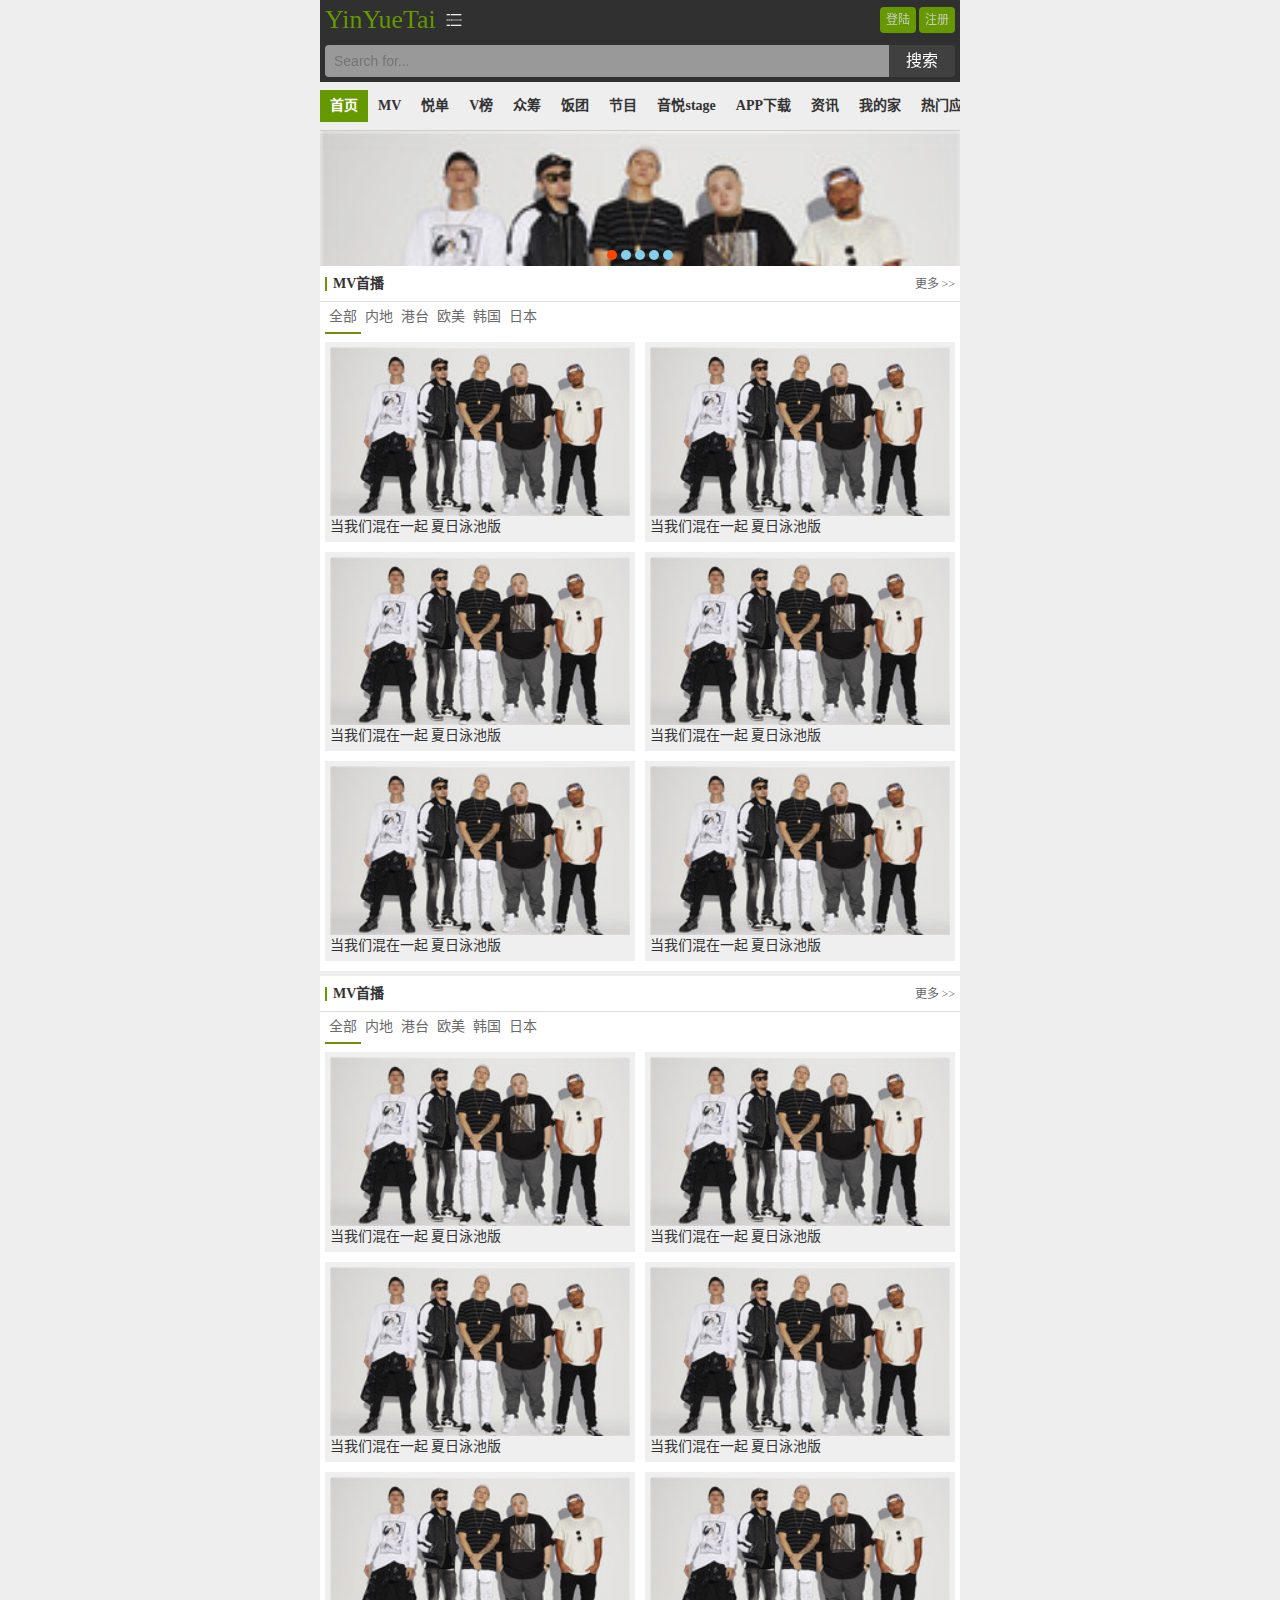
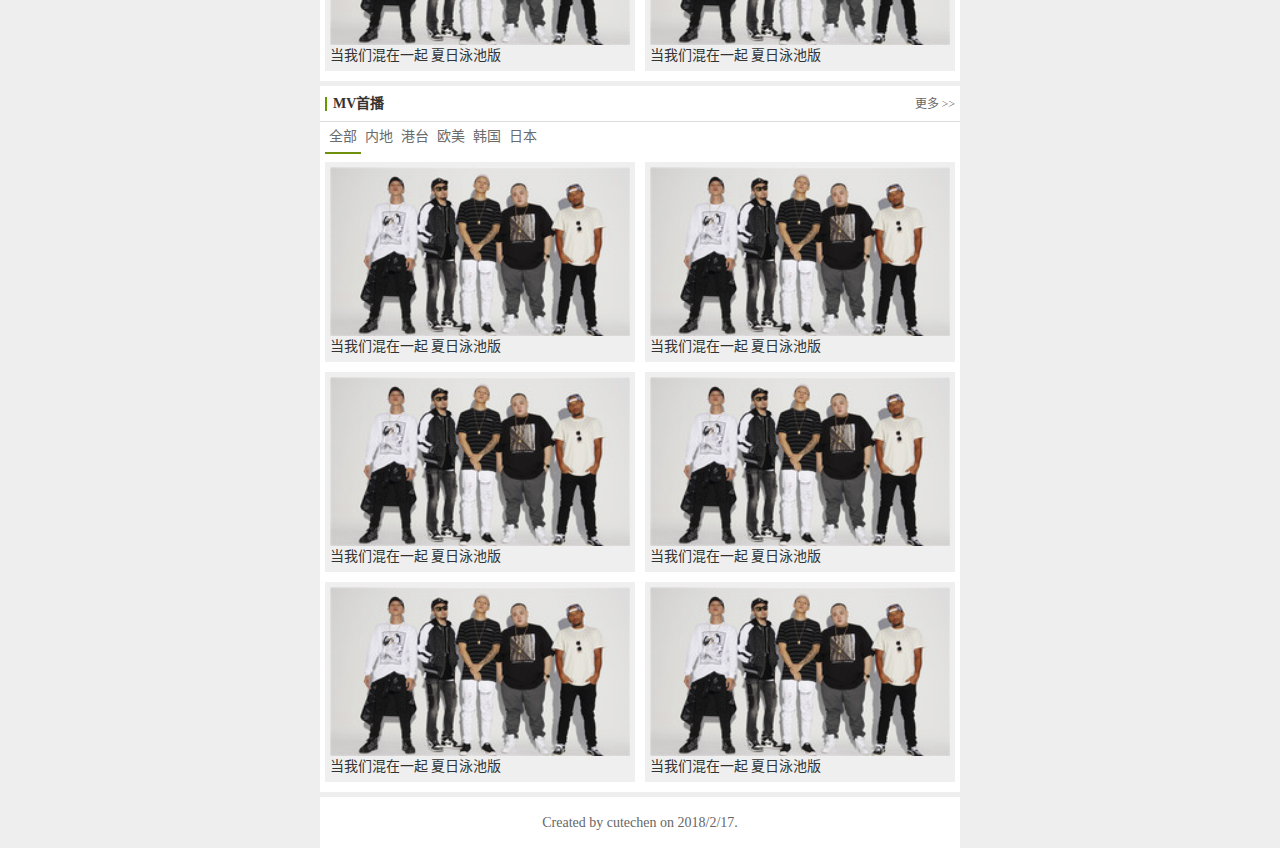
<file: index.html>
<!DOCTYPE html>
<html lang="zh-CN">
<head>
    <meta charset="utf-8">
    <meta http-equiv="X-UA-Compatible" content="IE=edge, chrome=1">
    <meta name="renderer" content="webkit">
    <meta name="viewport" content="width=device-width, initial-scale=1.0, user-scalable=no"/>
    <title>移动端-音乐台-请用移动端模式打开观看</title>
    <meta name="keywords" content="">
    <meta name="description" content="cutechen练习项目，不做任何用途">
    <link rel="shortcut icon" href="favicon.ico">
    <link rel="stylesheet" href="static/css/base.css">
    <link rel="stylesheet" href="static/css/main.css">
    <link rel="stylesheet" href="static/font/iconfont.css">
</head>

<body>
<div class="sitewrap">
    <!-- header start -->
    <header class="header">
        <div class="inner-c">
            <div class="header-bar clearfix">
                <h1 class="pull-left">
                    <a class="logo" href="">YinYueTai</a>
                </h1>
                <span id="headerMenu" class="pull-left header-menu"><i id="menuToggle" class="iconfont icon-liebiao"></i></span>
                <div class="header-menber pull-right">
                    <a class="header-log" href="javascript:">登陆</a>
                    <a class="header-reg" href="javascript:">注册</a>
                </div>
                <ul id="headerSubnav" class="header-subnav">
                    <li class="header-subnav-item"><a href="http://www.baidu.com">首页</a></li>
                    <li class="header-subnav-item"><a href="http://www.baidu.com">MV</a></li>
                    <li class="header-subnav-item"><a href="http://www.baidu.com">悦单</a></li>
                    <li class="header-subnav-item"><a href="http://www.baidu.com">V榜</a></li>
                    <li class="header-subnav-item"><a href="http://www.baidu.com">众筹</a></li>
                    <li class="header-subnav-item"><a href="http://www.baidu.com">饭团</a></li>
                    <li class="header-subnav-item"><a href="http://www.baidu.com">节目</a></li>
                    <li class="header-subnav-item"><a href="http://www.baidu.com">音悦stage</a></li>
                    <li class="header-subnav-item"><a href="http://www.baidu.com">APP下载</a></li>
                    <li class="header-subnav-item"><a href="http://www.baidu.com">资讯</a></li>
                    <li class="header-subnav-item"><a href="http://www.baidu.com">我的家</a></li>
                    <li class="header-subnav-item"><a href="http://www.baidu.com">热门应用</a></li>
                </ul>
            </div>
            <form class="header-sch clearfix">
                <div class="header-sch-text">
                    <input class="input-text" placeholder="Search for..." type="text">
                </div>
                <button class="header-sch-btn">搜索</button>
            </form>
        </div>
    </header>
    <div id="sitebody" class="sitebody">
        <!-- nav start -->
        <div id="nav" class="nav">
            <ul class="nav-list clearfix">
                <li class="nav-item"><a class="nav-item-a active" href="">首页</a></li>
                <li class="nav-item"><a class="nav-item-a" href="">MV</a></li>
                <li class="nav-item"><a class="nav-item-a" href="">悦单</a></li>
                <li class="nav-item"><a class="nav-item-a" href="">V榜</a></li>
                <li class="nav-item"><a class="nav-item-a" href="">众筹</a></li>
                <li class="nav-item"><a class="nav-item-a" href="">饭团</a></li>
                <li class="nav-item"><a class="nav-item-a" href="">节目</a></li>
                <li class="nav-item"><a class="nav-item-a" href="">音悦stage</a></li>
                <li class="nav-item"><a class="nav-item-a" href="">APP下载</a></li>
                <li class="nav-item"><a class="nav-item-a" href="">资讯</a></li>
                <li class="nav-item"><a class="nav-item-a" href="">我的家</a></li>
                <li class="nav-item"><a class="nav-item-a" href="">热门应用</a></li>
            </ul>
        </div>
        <!-- slide start -->
        <div id="slide" class="slide">
            <ul class="slide-list clearfix">
                <li class="slide-item"><a href=""><img class="slide-item-img" src="static/img/banner/banner1.jpg" alt=""></a></li>
                <li class="slide-item"><a href=""><img class="slide-item-img" src="static/img/banner/banner2.jpg" alt=""></a></li>
                <li class="slide-item"><a href=""><img class="slide-item-img" src="static/img/banner/banner3.jpg" alt=""></a></li>
                <li class="slide-item"><a href=""><img class="slide-item-img" src="static/img/banner/banner4.jpg" alt=""></a></li>
                <li class="slide-item"><a href=""><img class="slide-item-img" src="static/img/banner/banner5.jpg" alt=""></a></li>
            </ul>
            <div class="slide-ctrl"></div>
        </div>
        <!-- section-mv start -->
        <section class="mv">
            <div class="mv-tt clearfix">
                <h3 class="mv-tt-h3">MV首播</h3><a class="mv-tt-more" href="">更多<span class="icon-more">&gt;&gt;</span></a>
            </div>
            <div class="mv-tab">
                <div class="inner-c">
                    <nav class="mv-tab-tag">
                        <a class="mv-tab-tag-a" href="javascript:">全部</a>
                        <a class="mv-tab-tag-a" href="javascript:">内地</a>
                        <a class="mv-tab-tag-a" href="javascript:">港台</a>
                        <a class="mv-tab-tag-a" href="javascript:">欧美</a>
                        <a class="mv-tab-tag-a" href="javascript:">韩国</a>
                        <a class="mv-tab-tag-a" href="javascript:">日本</a>
                        <span class="mv-tab-tag-cloud"></span>
                    </nav>
                </div>
                <div class="mv-tab-main clearfix">
                    <ul class="tab-item tab-prev">Loading...</ul>
                    <ul class="tab-item tab-current">
                        <li class="tab-li">
                            <a href="">
                                <img class="tab-li-img" src="static/img/tab.jpg" alt="">
                                <span class="tab-li-tt">当我们混在一起 夏日泳池版</span>
                            </a>
                        </li>
                        <li class="tab-li">
                            <a href="">
                                <img class="tab-li-img" src="static/img/tab.jpg" alt="">
                                <span class="tab-li-tt">当我们混在一起 夏日泳池版</span>
                            </a>
                        </li>
                        <li class="tab-li">
                            <a href="">
                                <img class="tab-li-img" src="static/img/tab.jpg" alt="">
                                <span class="tab-li-tt">当我们混在一起 夏日泳池版</span>
                            </a>
                        </li>
                        <li class="tab-li">
                            <a href="">
                                <img class="tab-li-img" src="static/img/tab.jpg" alt="">
                                <span class="tab-li-tt">当我们混在一起 夏日泳池版</span>
                            </a>
                        </li>
                        <li class="tab-li">
                            <a href="">
                                <img class="tab-li-img" src="static/img/tab.jpg" alt="">
                                <span class="tab-li-tt">当我们混在一起 夏日泳池版</span>
                            </a>
                        </li>
                        <li class="tab-li">
                            <a href="">
                                <img class="tab-li-img" src="static/img/tab.jpg" alt="">
                                <span class="tab-li-tt">当我们混在一起 夏日泳池版</span>
                            </a>
                        </li>
                    </ul>
                    <ul class="tab-item tab-next">Loading...</ul>
                </div>
            </div>
        </section>
        <section class="mv">
            <div class="mv-tt clearfix">
                <h3 class="mv-tt-h3">MV首播</h3><a class="mv-tt-more" href="">更多<span class="icon-more">&gt;&gt;</span></a>
            </div>
            <div class="mv-tab">
                <div class="inner-c">
                    <nav class="mv-tab-tag">
                        <a class="mv-tab-tag-a" href="javascript:">全部</a>
                        <a class="mv-tab-tag-a" href="javascript:">内地</a>
                        <a class="mv-tab-tag-a" href="javascript:">港台</a>
                        <a class="mv-tab-tag-a" href="javascript:">欧美</a>
                        <a class="mv-tab-tag-a" href="javascript:">韩国</a>
                        <a class="mv-tab-tag-a" href="javascript:">日本</a>
                        <span class="mv-tab-tag-cloud"></span>
                    </nav>
                </div>
                <div class="mv-tab-main clearfix">
                    <ul class="tab-item tab-prev">Loading...</ul>
                    <ul class="tab-item tab-current">
                        <li class="tab-li">
                            <a href="">
                                <img class="tab-li-img" src="static/img/tab.jpg" alt="">
                                <span class="tab-li-tt">当我们混在一起 夏日泳池版</span>
                            </a>
                        </li>
                        <li class="tab-li">
                            <a href="">
                                <img class="tab-li-img" src="static/img/tab.jpg" alt="">
                                <span class="tab-li-tt">当我们混在一起 夏日泳池版</span>
                            </a>
                        </li>
                        <li class="tab-li">
                            <a href="">
                                <img class="tab-li-img" src="static/img/tab.jpg" alt="">
                                <span class="tab-li-tt">当我们混在一起 夏日泳池版</span>
                            </a>
                        </li>
                        <li class="tab-li">
                            <a href="">
                                <img class="tab-li-img" src="static/img/tab.jpg" alt="">
                                <span class="tab-li-tt">当我们混在一起 夏日泳池版</span>
                            </a>
                        </li>
                        <li class="tab-li">
                            <a href="">
                                <img class="tab-li-img" src="static/img/tab.jpg" alt="">
                                <span class="tab-li-tt">当我们混在一起 夏日泳池版</span>
                            </a>
                        </li>
                        <li class="tab-li">
                            <a href="">
                                <img class="tab-li-img" src="static/img/tab.jpg" alt="">
                                <span class="tab-li-tt">当我们混在一起 夏日泳池版</span>
                            </a>
                        </li>
                    </ul>
                    <ul class="tab-item tab-next">Loading...</ul>
                </div>
            </div>
        </section>
        <section class="mv">
            <div class="mv-tt clearfix">
                <h3 class="mv-tt-h3">MV首播</h3><a class="mv-tt-more" href="">更多<span class="icon-more">&gt;&gt;</span></a>
            </div>
            <div class="mv-tab">
                <div class="inner-c">
                    <nav class="mv-tab-tag">
                        <a class="mv-tab-tag-a" href="javascript:">全部</a>
                        <a class="mv-tab-tag-a" href="javascript:">内地</a>
                        <a class="mv-tab-tag-a" href="javascript:">港台</a>
                        <a class="mv-tab-tag-a" href="javascript:">欧美</a>
                        <a class="mv-tab-tag-a" href="javascript:">韩国</a>
                        <a class="mv-tab-tag-a" href="javascript:">日本</a>
                        <span class="mv-tab-tag-cloud"></span>
                    </nav>
                </div>
                <div class="mv-tab-main clearfix">
                    <ul class="tab-item tab-prev">Loading...</ul>
                    <ul class="tab-item tab-current">
                        <li class="tab-li">
                            <a href="">
                                <img class="tab-li-img" src="static/img/tab.jpg" alt="">
                                <span class="tab-li-tt">当我们混在一起 夏日泳池版</span>
                            </a>
                        </li>
                        <li class="tab-li">
                            <a href="">
                                <img class="tab-li-img" src="static/img/tab.jpg" alt="">
                                <span class="tab-li-tt">当我们混在一起 夏日泳池版</span>
                            </a>
                        </li>
                        <li class="tab-li">
                            <a href="">
                                <img class="tab-li-img" src="static/img/tab.jpg" alt="">
                                <span class="tab-li-tt">当我们混在一起 夏日泳池版</span>
                            </a>
                        </li>
                        <li class="tab-li">
                            <a href="">
                                <img class="tab-li-img" src="static/img/tab.jpg" alt="">
                                <span class="tab-li-tt">当我们混在一起 夏日泳池版</span>
                            </a>
                        </li>
                        <li class="tab-li">
                            <a href="">
                                <img class="tab-li-img" src="static/img/tab.jpg" alt="">
                                <span class="tab-li-tt">当我们混在一起 夏日泳池版</span>
                            </a>
                        </li>
                        <li class="tab-li">
                            <a href="">
                                <img class="tab-li-img" src="static/img/tab.jpg" alt="">
                                <span class="tab-li-tt">当我们混在一起 夏日泳池版</span>
                            </a>
                        </li>
                    </ul>
                    <ul class="tab-item tab-next">Loading...</ul>
                </div>
            </div>
        </section>
        <footer class="footer">
            <p>Created by cutechen on 2018/2/17.</p>
        </footer>
    </div>
</div>
<script src="static/js/main.js"></script>
</body>

</html>
</file>
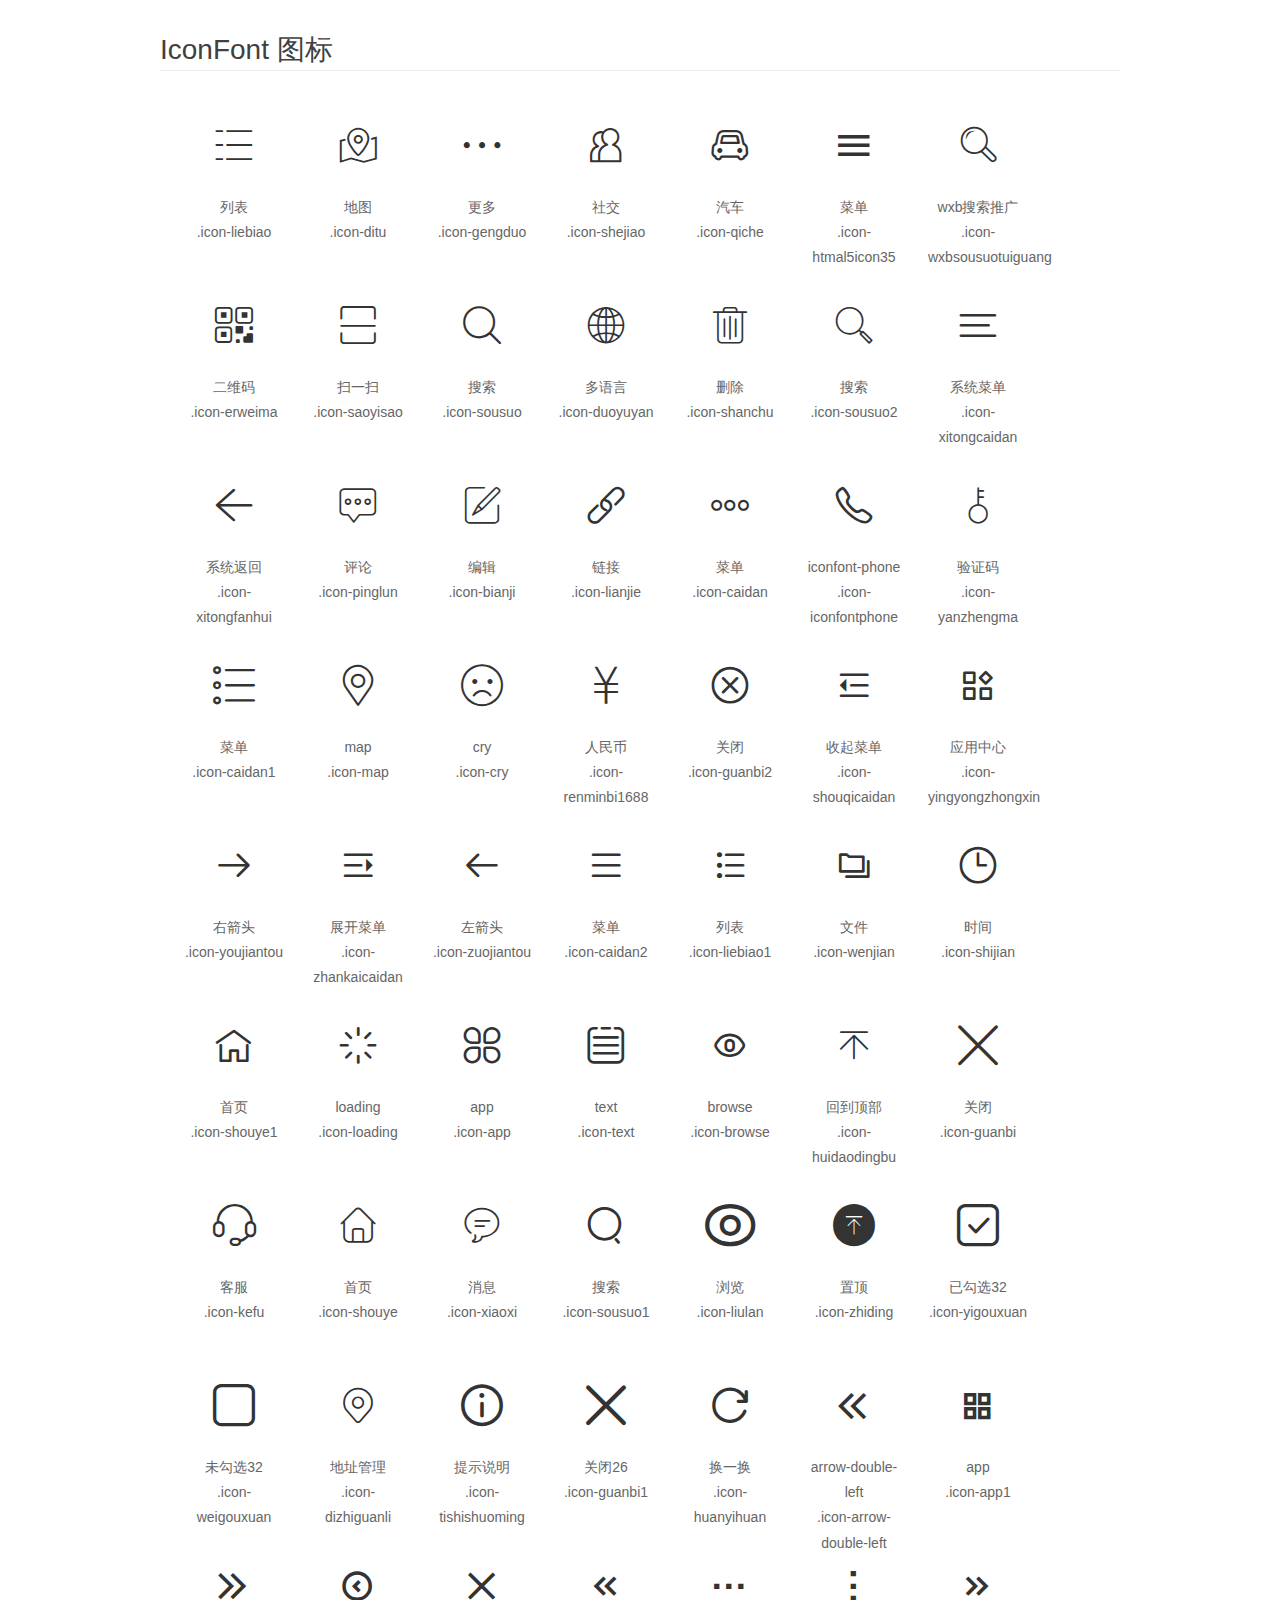
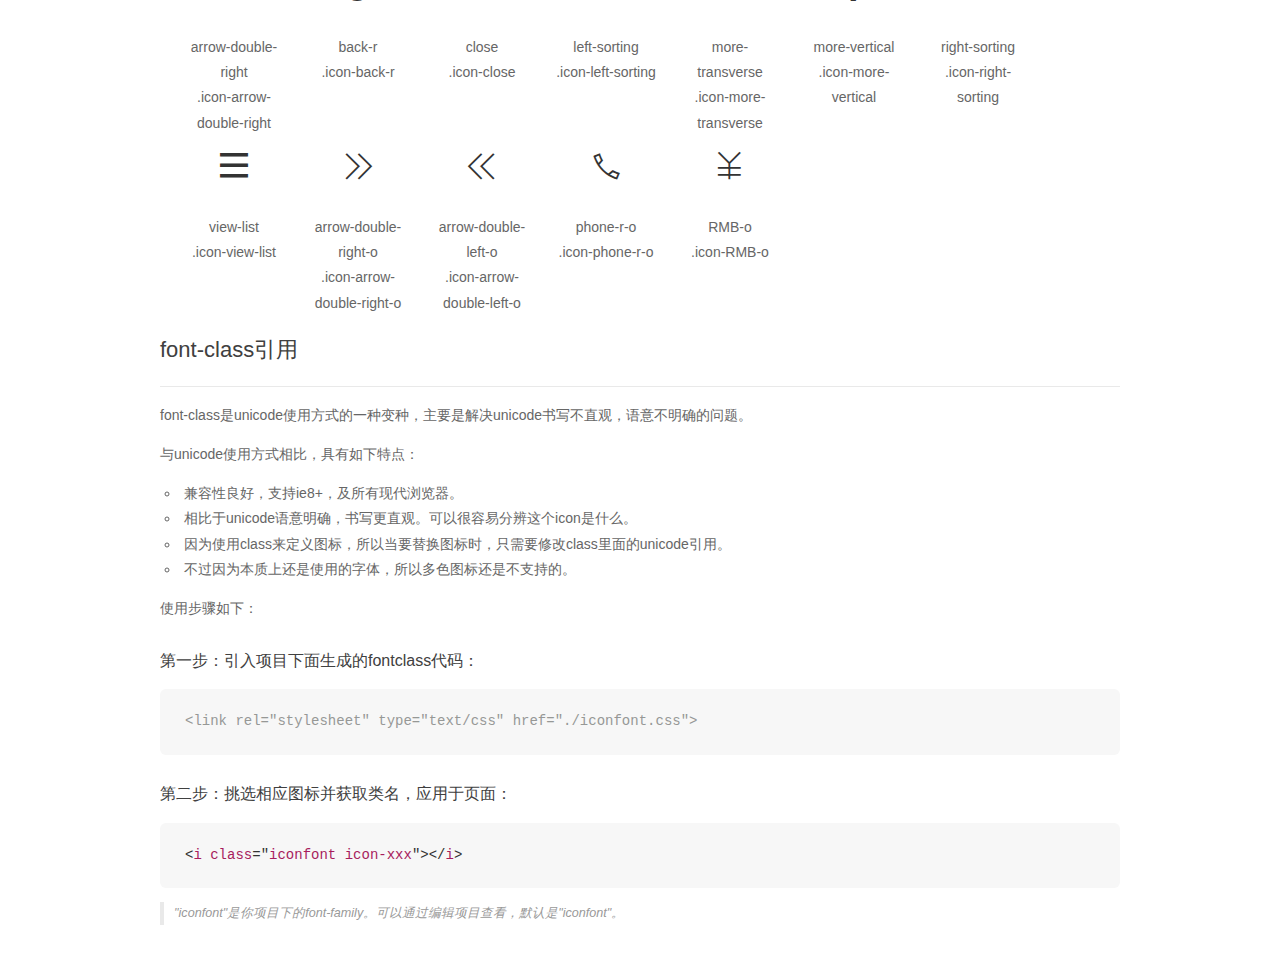
<file: static/font/demo_fontclass.html>
<!DOCTYPE html>
<html>
<head>
    <meta charset="utf-8"/>
    <title>IconFont</title>
    <link rel="stylesheet" href="demo.css">
    <link rel="stylesheet" href="iconfont.css">
</head>
<body>
    <div class="main markdown">
        <h1>IconFont 图标</h1>
        <ul class="icon_lists clear">
            
                <li>
                <i class="icon iconfont icon-liebiao"></i>
                    <div class="name">列表</div>
                    <div class="fontclass">.icon-liebiao</div>
                </li>
            
                <li>
                <i class="icon iconfont icon-ditu"></i>
                    <div class="name">地图</div>
                    <div class="fontclass">.icon-ditu</div>
                </li>
            
                <li>
                <i class="icon iconfont icon-gengduo"></i>
                    <div class="name">更多</div>
                    <div class="fontclass">.icon-gengduo</div>
                </li>
            
                <li>
                <i class="icon iconfont icon-shejiao"></i>
                    <div class="name">社交</div>
                    <div class="fontclass">.icon-shejiao</div>
                </li>
            
                <li>
                <i class="icon iconfont icon-qiche"></i>
                    <div class="name">汽车</div>
                    <div class="fontclass">.icon-qiche</div>
                </li>
            
                <li>
                <i class="icon iconfont icon-htmal5icon35"></i>
                    <div class="name">菜单</div>
                    <div class="fontclass">.icon-htmal5icon35</div>
                </li>
            
                <li>
                <i class="icon iconfont icon-wxbsousuotuiguang"></i>
                    <div class="name">wxb搜索推广</div>
                    <div class="fontclass">.icon-wxbsousuotuiguang</div>
                </li>
            
                <li>
                <i class="icon iconfont icon-erweima"></i>
                    <div class="name">二维码</div>
                    <div class="fontclass">.icon-erweima</div>
                </li>
            
                <li>
                <i class="icon iconfont icon-saoyisao"></i>
                    <div class="name">扫一扫</div>
                    <div class="fontclass">.icon-saoyisao</div>
                </li>
            
                <li>
                <i class="icon iconfont icon-sousuo"></i>
                    <div class="name">搜索</div>
                    <div class="fontclass">.icon-sousuo</div>
                </li>
            
                <li>
                <i class="icon iconfont icon-duoyuyan"></i>
                    <div class="name">多语言</div>
                    <div class="fontclass">.icon-duoyuyan</div>
                </li>
            
                <li>
                <i class="icon iconfont icon-shanchu"></i>
                    <div class="name">删除</div>
                    <div class="fontclass">.icon-shanchu</div>
                </li>
            
                <li>
                <i class="icon iconfont icon-sousuo2"></i>
                    <div class="name">搜索</div>
                    <div class="fontclass">.icon-sousuo2</div>
                </li>
            
                <li>
                <i class="icon iconfont icon-xitongcaidan"></i>
                    <div class="name">系统菜单</div>
                    <div class="fontclass">.icon-xitongcaidan</div>
                </li>
            
                <li>
                <i class="icon iconfont icon-xitongfanhui"></i>
                    <div class="name">系统返回</div>
                    <div class="fontclass">.icon-xitongfanhui</div>
                </li>
            
                <li>
                <i class="icon iconfont icon-pinglun"></i>
                    <div class="name">评论</div>
                    <div class="fontclass">.icon-pinglun</div>
                </li>
            
                <li>
                <i class="icon iconfont icon-bianji"></i>
                    <div class="name">编辑</div>
                    <div class="fontclass">.icon-bianji</div>
                </li>
            
                <li>
                <i class="icon iconfont icon-lianjie"></i>
                    <div class="name">链接</div>
                    <div class="fontclass">.icon-lianjie</div>
                </li>
            
                <li>
                <i class="icon iconfont icon-caidan"></i>
                    <div class="name">菜单</div>
                    <div class="fontclass">.icon-caidan</div>
                </li>
            
                <li>
                <i class="icon iconfont icon-iconfontphone"></i>
                    <div class="name">iconfont-phone</div>
                    <div class="fontclass">.icon-iconfontphone</div>
                </li>
            
                <li>
                <i class="icon iconfont icon-yanzhengma"></i>
                    <div class="name">验证码</div>
                    <div class="fontclass">.icon-yanzhengma</div>
                </li>
            
                <li>
                <i class="icon iconfont icon-caidan1"></i>
                    <div class="name">菜单</div>
                    <div class="fontclass">.icon-caidan1</div>
                </li>
            
                <li>
                <i class="icon iconfont icon-map"></i>
                    <div class="name">map</div>
                    <div class="fontclass">.icon-map</div>
                </li>
            
                <li>
                <i class="icon iconfont icon-cry"></i>
                    <div class="name">cry</div>
                    <div class="fontclass">.icon-cry</div>
                </li>
            
                <li>
                <i class="icon iconfont icon-renminbi1688"></i>
                    <div class="name">人民币</div>
                    <div class="fontclass">.icon-renminbi1688</div>
                </li>
            
                <li>
                <i class="icon iconfont icon-guanbi2"></i>
                    <div class="name">关闭</div>
                    <div class="fontclass">.icon-guanbi2</div>
                </li>
            
                <li>
                <i class="icon iconfont icon-shouqicaidan"></i>
                    <div class="name">收起菜单</div>
                    <div class="fontclass">.icon-shouqicaidan</div>
                </li>
            
                <li>
                <i class="icon iconfont icon-yingyongzhongxin"></i>
                    <div class="name">应用中心</div>
                    <div class="fontclass">.icon-yingyongzhongxin</div>
                </li>
            
                <li>
                <i class="icon iconfont icon-youjiantou"></i>
                    <div class="name">右箭头</div>
                    <div class="fontclass">.icon-youjiantou</div>
                </li>
            
                <li>
                <i class="icon iconfont icon-zhankaicaidan"></i>
                    <div class="name">展开菜单</div>
                    <div class="fontclass">.icon-zhankaicaidan</div>
                </li>
            
                <li>
                <i class="icon iconfont icon-zuojiantou"></i>
                    <div class="name">左箭头</div>
                    <div class="fontclass">.icon-zuojiantou</div>
                </li>
            
                <li>
                <i class="icon iconfont icon-caidan2"></i>
                    <div class="name">菜单</div>
                    <div class="fontclass">.icon-caidan2</div>
                </li>
            
                <li>
                <i class="icon iconfont icon-liebiao1"></i>
                    <div class="name">列表</div>
                    <div class="fontclass">.icon-liebiao1</div>
                </li>
            
                <li>
                <i class="icon iconfont icon-wenjian"></i>
                    <div class="name">文件</div>
                    <div class="fontclass">.icon-wenjian</div>
                </li>
            
                <li>
                <i class="icon iconfont icon-shijian"></i>
                    <div class="name">时间</div>
                    <div class="fontclass">.icon-shijian</div>
                </li>
            
                <li>
                <i class="icon iconfont icon-shouye1"></i>
                    <div class="name">首页</div>
                    <div class="fontclass">.icon-shouye1</div>
                </li>
            
                <li>
                <i class="icon iconfont icon-loading"></i>
                    <div class="name">loading</div>
                    <div class="fontclass">.icon-loading</div>
                </li>
            
                <li>
                <i class="icon iconfont icon-app"></i>
                    <div class="name">app</div>
                    <div class="fontclass">.icon-app</div>
                </li>
            
                <li>
                <i class="icon iconfont icon-text"></i>
                    <div class="name">text</div>
                    <div class="fontclass">.icon-text</div>
                </li>
            
                <li>
                <i class="icon iconfont icon-browse"></i>
                    <div class="name">browse</div>
                    <div class="fontclass">.icon-browse</div>
                </li>
            
                <li>
                <i class="icon iconfont icon-huidaodingbu"></i>
                    <div class="name">回到顶部</div>
                    <div class="fontclass">.icon-huidaodingbu</div>
                </li>
            
                <li>
                <i class="icon iconfont icon-guanbi"></i>
                    <div class="name">关闭</div>
                    <div class="fontclass">.icon-guanbi</div>
                </li>
            
                <li>
                <i class="icon iconfont icon-kefu"></i>
                    <div class="name">客服</div>
                    <div class="fontclass">.icon-kefu</div>
                </li>
            
                <li>
                <i class="icon iconfont icon-shouye"></i>
                    <div class="name">首页</div>
                    <div class="fontclass">.icon-shouye</div>
                </li>
            
                <li>
                <i class="icon iconfont icon-xiaoxi"></i>
                    <div class="name">消息</div>
                    <div class="fontclass">.icon-xiaoxi</div>
                </li>
            
                <li>
                <i class="icon iconfont icon-sousuo1"></i>
                    <div class="name">搜索</div>
                    <div class="fontclass">.icon-sousuo1</div>
                </li>
            
                <li>
                <i class="icon iconfont icon-liulan"></i>
                    <div class="name">浏览</div>
                    <div class="fontclass">.icon-liulan</div>
                </li>
            
                <li>
                <i class="icon iconfont icon-zhiding"></i>
                    <div class="name">置顶</div>
                    <div class="fontclass">.icon-zhiding</div>
                </li>
            
                <li>
                <i class="icon iconfont icon-yigouxuan"></i>
                    <div class="name">已勾选32</div>
                    <div class="fontclass">.icon-yigouxuan</div>
                </li>
            
                <li>
                <i class="icon iconfont icon-weigouxuan"></i>
                    <div class="name">未勾选32</div>
                    <div class="fontclass">.icon-weigouxuan</div>
                </li>
            
                <li>
                <i class="icon iconfont icon-dizhiguanli"></i>
                    <div class="name">地址管理</div>
                    <div class="fontclass">.icon-dizhiguanli</div>
                </li>
            
                <li>
                <i class="icon iconfont icon-tishishuoming"></i>
                    <div class="name">提示说明</div>
                    <div class="fontclass">.icon-tishishuoming</div>
                </li>
            
                <li>
                <i class="icon iconfont icon-guanbi1"></i>
                    <div class="name">关闭26</div>
                    <div class="fontclass">.icon-guanbi1</div>
                </li>
            
                <li>
                <i class="icon iconfont icon-huanyihuan"></i>
                    <div class="name">换一换</div>
                    <div class="fontclass">.icon-huanyihuan</div>
                </li>
            
                <li>
                <i class="icon iconfont icon-arrow-double-left"></i>
                    <div class="name">arrow-double-left</div>
                    <div class="fontclass">.icon-arrow-double-left</div>
                </li>
            
                <li>
                <i class="icon iconfont icon-app1"></i>
                    <div class="name">app</div>
                    <div class="fontclass">.icon-app1</div>
                </li>
            
                <li>
                <i class="icon iconfont icon-arrow-double-right"></i>
                    <div class="name">arrow-double-right</div>
                    <div class="fontclass">.icon-arrow-double-right</div>
                </li>
            
                <li>
                <i class="icon iconfont icon-back-r"></i>
                    <div class="name">back-r</div>
                    <div class="fontclass">.icon-back-r</div>
                </li>
            
                <li>
                <i class="icon iconfont icon-close"></i>
                    <div class="name">close</div>
                    <div class="fontclass">.icon-close</div>
                </li>
            
                <li>
                <i class="icon iconfont icon-left-sorting"></i>
                    <div class="name">left-sorting</div>
                    <div class="fontclass">.icon-left-sorting</div>
                </li>
            
                <li>
                <i class="icon iconfont icon-more-transverse"></i>
                    <div class="name">more-transverse</div>
                    <div class="fontclass">.icon-more-transverse</div>
                </li>
            
                <li>
                <i class="icon iconfont icon-more-vertical"></i>
                    <div class="name">more-vertical</div>
                    <div class="fontclass">.icon-more-vertical</div>
                </li>
            
                <li>
                <i class="icon iconfont icon-right-sorting"></i>
                    <div class="name">right-sorting</div>
                    <div class="fontclass">.icon-right-sorting</div>
                </li>
            
                <li>
                <i class="icon iconfont icon-view-list"></i>
                    <div class="name">view-list</div>
                    <div class="fontclass">.icon-view-list</div>
                </li>
            
                <li>
                <i class="icon iconfont icon-arrow-double-right-o"></i>
                    <div class="name">arrow-double-right-o</div>
                    <div class="fontclass">.icon-arrow-double-right-o</div>
                </li>
            
                <li>
                <i class="icon iconfont icon-arrow-double-left-o"></i>
                    <div class="name">arrow-double-left-o</div>
                    <div class="fontclass">.icon-arrow-double-left-o</div>
                </li>
            
                <li>
                <i class="icon iconfont icon-phone-r-o"></i>
                    <div class="name">phone-r-o</div>
                    <div class="fontclass">.icon-phone-r-o</div>
                </li>
            
                <li>
                <i class="icon iconfont icon-RMB-o"></i>
                    <div class="name">RMB-o</div>
                    <div class="fontclass">.icon-RMB-o</div>
                </li>
            
        </ul>

        <h2 id="font-class-">font-class引用</h2>
        <hr>

        <p>font-class是unicode使用方式的一种变种，主要是解决unicode书写不直观，语意不明确的问题。</p>
        <p>与unicode使用方式相比，具有如下特点：</p>
        <ul>
        <li>兼容性良好，支持ie8+，及所有现代浏览器。</li>
        <li>相比于unicode语意明确，书写更直观。可以很容易分辨这个icon是什么。</li>
        <li>因为使用class来定义图标，所以当要替换图标时，只需要修改class里面的unicode引用。</li>
        <li>不过因为本质上还是使用的字体，所以多色图标还是不支持的。</li>
        </ul>
        <p>使用步骤如下：</p>
        <h3 id="-fontclass-">第一步：引入项目下面生成的fontclass代码：</h3>


        <pre><code class="lang-js hljs javascript"><span class="hljs-comment">&lt;link rel="stylesheet" type="text/css" href="./iconfont.css"&gt;</span></code></pre>
        <h3 id="-">第二步：挑选相应图标并获取类名，应用于页面：</h3>
        <pre><code class="lang-css hljs">&lt;<span class="hljs-selector-tag">i</span> <span class="hljs-selector-tag">class</span>="<span class="hljs-selector-tag">iconfont</span> <span class="hljs-selector-tag">icon-xxx</span>"&gt;&lt;/<span class="hljs-selector-tag">i</span>&gt;</code></pre>
        <blockquote>
        <p>"iconfont"是你项目下的font-family。可以通过编辑项目查看，默认是"iconfont"。</p>
        </blockquote>
    </div>
</body>
</html>
</file>
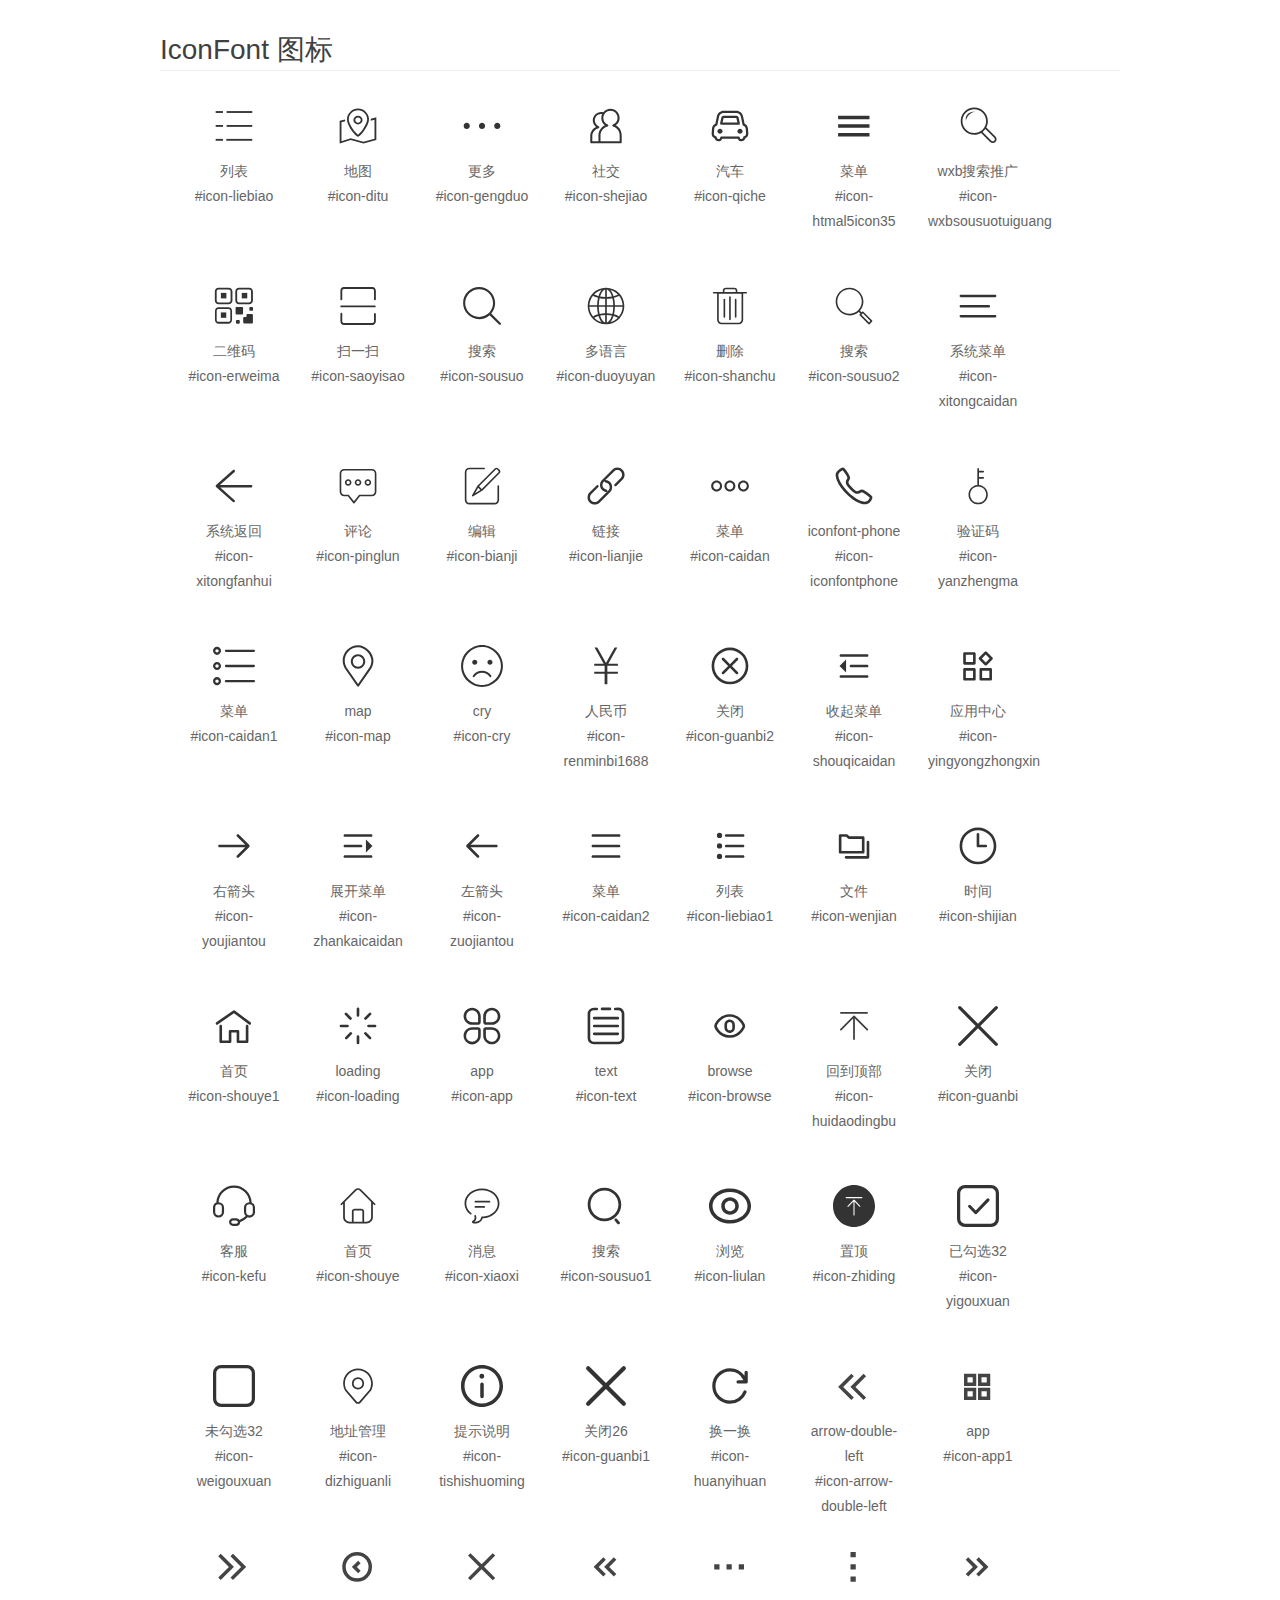
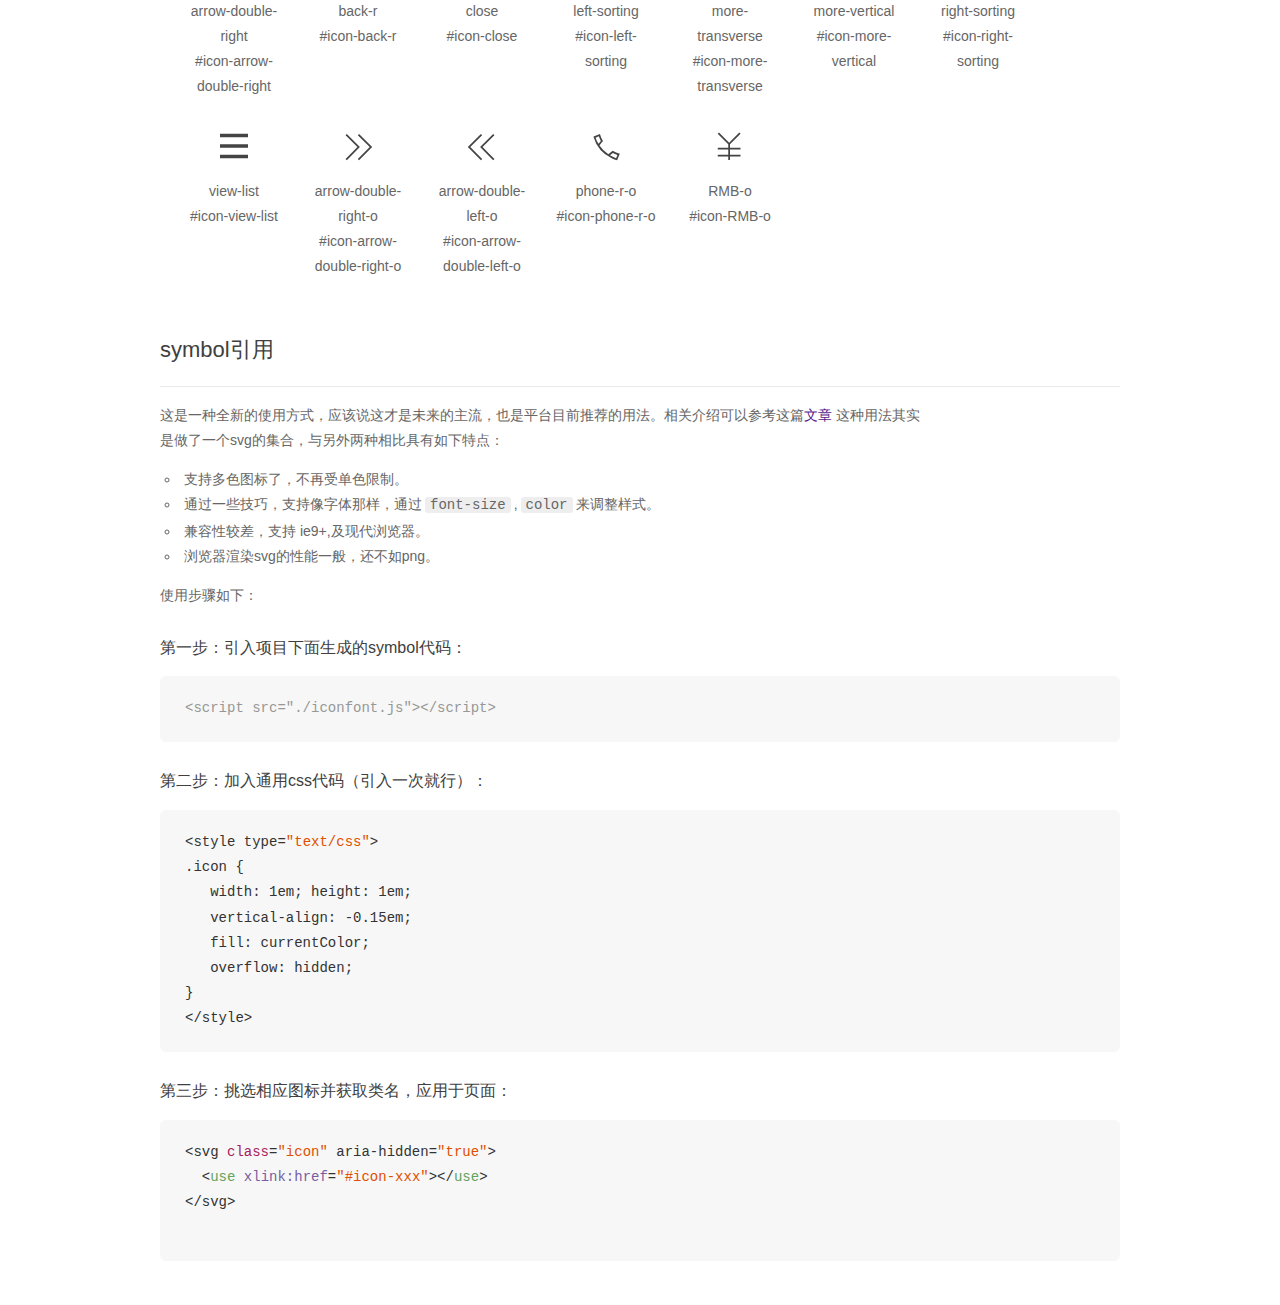
<file: static/font/demo_symbol.html>
<!DOCTYPE html>
<html>
<head>
    <meta charset="utf-8"/>
    <title>IconFont</title>
    <link rel="stylesheet" href="demo.css">
    <script src="iconfont.js"></script>

    <style type="text/css">
        .icon {
          /* 通过设置 font-size 来改变图标大小 */
          width: 1em; height: 1em;
          /* 图标和文字相邻时，垂直对齐 */
          vertical-align: -0.15em;
          /* 通过设置 color 来改变 SVG 的颜色/fill */
          fill: currentColor;
          /* path 和 stroke 溢出 viewBox 部分在 IE 下会显示
             normalize.css 中也包含这行 */
          overflow: hidden;
        }

    </style>
</head>
<body>
    <div class="main markdown">
        <h1>IconFont 图标</h1>
        <ul class="icon_lists clear">
            
                <li>
                    <svg class="icon" aria-hidden="true">
                        <use xlink:href="#icon-liebiao"></use>
                    </svg>
                    <div class="name">列表</div>
                    <div class="fontclass">#icon-liebiao</div>
                </li>
            
                <li>
                    <svg class="icon" aria-hidden="true">
                        <use xlink:href="#icon-ditu"></use>
                    </svg>
                    <div class="name">地图</div>
                    <div class="fontclass">#icon-ditu</div>
                </li>
            
                <li>
                    <svg class="icon" aria-hidden="true">
                        <use xlink:href="#icon-gengduo"></use>
                    </svg>
                    <div class="name">更多</div>
                    <div class="fontclass">#icon-gengduo</div>
                </li>
            
                <li>
                    <svg class="icon" aria-hidden="true">
                        <use xlink:href="#icon-shejiao"></use>
                    </svg>
                    <div class="name">社交</div>
                    <div class="fontclass">#icon-shejiao</div>
                </li>
            
                <li>
                    <svg class="icon" aria-hidden="true">
                        <use xlink:href="#icon-qiche"></use>
                    </svg>
                    <div class="name">汽车</div>
                    <div class="fontclass">#icon-qiche</div>
                </li>
            
                <li>
                    <svg class="icon" aria-hidden="true">
                        <use xlink:href="#icon-htmal5icon35"></use>
                    </svg>
                    <div class="name">菜单</div>
                    <div class="fontclass">#icon-htmal5icon35</div>
                </li>
            
                <li>
                    <svg class="icon" aria-hidden="true">
                        <use xlink:href="#icon-wxbsousuotuiguang"></use>
                    </svg>
                    <div class="name">wxb搜索推广</div>
                    <div class="fontclass">#icon-wxbsousuotuiguang</div>
                </li>
            
                <li>
                    <svg class="icon" aria-hidden="true">
                        <use xlink:href="#icon-erweima"></use>
                    </svg>
                    <div class="name">二维码</div>
                    <div class="fontclass">#icon-erweima</div>
                </li>
            
                <li>
                    <svg class="icon" aria-hidden="true">
                        <use xlink:href="#icon-saoyisao"></use>
                    </svg>
                    <div class="name">扫一扫</div>
                    <div class="fontclass">#icon-saoyisao</div>
                </li>
            
                <li>
                    <svg class="icon" aria-hidden="true">
                        <use xlink:href="#icon-sousuo"></use>
                    </svg>
                    <div class="name">搜索</div>
                    <div class="fontclass">#icon-sousuo</div>
                </li>
            
                <li>
                    <svg class="icon" aria-hidden="true">
                        <use xlink:href="#icon-duoyuyan"></use>
                    </svg>
                    <div class="name">多语言</div>
                    <div class="fontclass">#icon-duoyuyan</div>
                </li>
            
                <li>
                    <svg class="icon" aria-hidden="true">
                        <use xlink:href="#icon-shanchu"></use>
                    </svg>
                    <div class="name">删除</div>
                    <div class="fontclass">#icon-shanchu</div>
                </li>
            
                <li>
                    <svg class="icon" aria-hidden="true">
                        <use xlink:href="#icon-sousuo2"></use>
                    </svg>
                    <div class="name">搜索</div>
                    <div class="fontclass">#icon-sousuo2</div>
                </li>
            
                <li>
                    <svg class="icon" aria-hidden="true">
                        <use xlink:href="#icon-xitongcaidan"></use>
                    </svg>
                    <div class="name">系统菜单</div>
                    <div class="fontclass">#icon-xitongcaidan</div>
                </li>
            
                <li>
                    <svg class="icon" aria-hidden="true">
                        <use xlink:href="#icon-xitongfanhui"></use>
                    </svg>
                    <div class="name">系统返回</div>
                    <div class="fontclass">#icon-xitongfanhui</div>
                </li>
            
                <li>
                    <svg class="icon" aria-hidden="true">
                        <use xlink:href="#icon-pinglun"></use>
                    </svg>
                    <div class="name">评论</div>
                    <div class="fontclass">#icon-pinglun</div>
                </li>
            
                <li>
                    <svg class="icon" aria-hidden="true">
                        <use xlink:href="#icon-bianji"></use>
                    </svg>
                    <div class="name">编辑</div>
                    <div class="fontclass">#icon-bianji</div>
                </li>
            
                <li>
                    <svg class="icon" aria-hidden="true">
                        <use xlink:href="#icon-lianjie"></use>
                    </svg>
                    <div class="name">链接</div>
                    <div class="fontclass">#icon-lianjie</div>
                </li>
            
                <li>
                    <svg class="icon" aria-hidden="true">
                        <use xlink:href="#icon-caidan"></use>
                    </svg>
                    <div class="name">菜单</div>
                    <div class="fontclass">#icon-caidan</div>
                </li>
            
                <li>
                    <svg class="icon" aria-hidden="true">
                        <use xlink:href="#icon-iconfontphone"></use>
                    </svg>
                    <div class="name">iconfont-phone</div>
                    <div class="fontclass">#icon-iconfontphone</div>
                </li>
            
                <li>
                    <svg class="icon" aria-hidden="true">
                        <use xlink:href="#icon-yanzhengma"></use>
                    </svg>
                    <div class="name">验证码</div>
                    <div class="fontclass">#icon-yanzhengma</div>
                </li>
            
                <li>
                    <svg class="icon" aria-hidden="true">
                        <use xlink:href="#icon-caidan1"></use>
                    </svg>
                    <div class="name">菜单</div>
                    <div class="fontclass">#icon-caidan1</div>
                </li>
            
                <li>
                    <svg class="icon" aria-hidden="true">
                        <use xlink:href="#icon-map"></use>
                    </svg>
                    <div class="name">map</div>
                    <div class="fontclass">#icon-map</div>
                </li>
            
                <li>
                    <svg class="icon" aria-hidden="true">
                        <use xlink:href="#icon-cry"></use>
                    </svg>
                    <div class="name">cry</div>
                    <div class="fontclass">#icon-cry</div>
                </li>
            
                <li>
                    <svg class="icon" aria-hidden="true">
                        <use xlink:href="#icon-renminbi1688"></use>
                    </svg>
                    <div class="name">人民币</div>
                    <div class="fontclass">#icon-renminbi1688</div>
                </li>
            
                <li>
                    <svg class="icon" aria-hidden="true">
                        <use xlink:href="#icon-guanbi2"></use>
                    </svg>
                    <div class="name">关闭</div>
                    <div class="fontclass">#icon-guanbi2</div>
                </li>
            
                <li>
                    <svg class="icon" aria-hidden="true">
                        <use xlink:href="#icon-shouqicaidan"></use>
                    </svg>
                    <div class="name">收起菜单</div>
                    <div class="fontclass">#icon-shouqicaidan</div>
                </li>
            
                <li>
                    <svg class="icon" aria-hidden="true">
                        <use xlink:href="#icon-yingyongzhongxin"></use>
                    </svg>
                    <div class="name">应用中心</div>
                    <div class="fontclass">#icon-yingyongzhongxin</div>
                </li>
            
                <li>
                    <svg class="icon" aria-hidden="true">
                        <use xlink:href="#icon-youjiantou"></use>
                    </svg>
                    <div class="name">右箭头</div>
                    <div class="fontclass">#icon-youjiantou</div>
                </li>
            
                <li>
                    <svg class="icon" aria-hidden="true">
                        <use xlink:href="#icon-zhankaicaidan"></use>
                    </svg>
                    <div class="name">展开菜单</div>
                    <div class="fontclass">#icon-zhankaicaidan</div>
                </li>
            
                <li>
                    <svg class="icon" aria-hidden="true">
                        <use xlink:href="#icon-zuojiantou"></use>
                    </svg>
                    <div class="name">左箭头</div>
                    <div class="fontclass">#icon-zuojiantou</div>
                </li>
            
                <li>
                    <svg class="icon" aria-hidden="true">
                        <use xlink:href="#icon-caidan2"></use>
                    </svg>
                    <div class="name">菜单</div>
                    <div class="fontclass">#icon-caidan2</div>
                </li>
            
                <li>
                    <svg class="icon" aria-hidden="true">
                        <use xlink:href="#icon-liebiao1"></use>
                    </svg>
                    <div class="name">列表</div>
                    <div class="fontclass">#icon-liebiao1</div>
                </li>
            
                <li>
                    <svg class="icon" aria-hidden="true">
                        <use xlink:href="#icon-wenjian"></use>
                    </svg>
                    <div class="name">文件</div>
                    <div class="fontclass">#icon-wenjian</div>
                </li>
            
                <li>
                    <svg class="icon" aria-hidden="true">
                        <use xlink:href="#icon-shijian"></use>
                    </svg>
                    <div class="name">时间</div>
                    <div class="fontclass">#icon-shijian</div>
                </li>
            
                <li>
                    <svg class="icon" aria-hidden="true">
                        <use xlink:href="#icon-shouye1"></use>
                    </svg>
                    <div class="name">首页</div>
                    <div class="fontclass">#icon-shouye1</div>
                </li>
            
                <li>
                    <svg class="icon" aria-hidden="true">
                        <use xlink:href="#icon-loading"></use>
                    </svg>
                    <div class="name">loading</div>
                    <div class="fontclass">#icon-loading</div>
                </li>
            
                <li>
                    <svg class="icon" aria-hidden="true">
                        <use xlink:href="#icon-app"></use>
                    </svg>
                    <div class="name">app</div>
                    <div class="fontclass">#icon-app</div>
                </li>
            
                <li>
                    <svg class="icon" aria-hidden="true">
                        <use xlink:href="#icon-text"></use>
                    </svg>
                    <div class="name">text</div>
                    <div class="fontclass">#icon-text</div>
                </li>
            
                <li>
                    <svg class="icon" aria-hidden="true">
                        <use xlink:href="#icon-browse"></use>
                    </svg>
                    <div class="name">browse</div>
                    <div class="fontclass">#icon-browse</div>
                </li>
            
                <li>
                    <svg class="icon" aria-hidden="true">
                        <use xlink:href="#icon-huidaodingbu"></use>
                    </svg>
                    <div class="name">回到顶部</div>
                    <div class="fontclass">#icon-huidaodingbu</div>
                </li>
            
                <li>
                    <svg class="icon" aria-hidden="true">
                        <use xlink:href="#icon-guanbi"></use>
                    </svg>
                    <div class="name">关闭</div>
                    <div class="fontclass">#icon-guanbi</div>
                </li>
            
                <li>
                    <svg class="icon" aria-hidden="true">
                        <use xlink:href="#icon-kefu"></use>
                    </svg>
                    <div class="name">客服</div>
                    <div class="fontclass">#icon-kefu</div>
                </li>
            
                <li>
                    <svg class="icon" aria-hidden="true">
                        <use xlink:href="#icon-shouye"></use>
                    </svg>
                    <div class="name">首页</div>
                    <div class="fontclass">#icon-shouye</div>
                </li>
            
                <li>
                    <svg class="icon" aria-hidden="true">
                        <use xlink:href="#icon-xiaoxi"></use>
                    </svg>
                    <div class="name">消息</div>
                    <div class="fontclass">#icon-xiaoxi</div>
                </li>
            
                <li>
                    <svg class="icon" aria-hidden="true">
                        <use xlink:href="#icon-sousuo1"></use>
                    </svg>
                    <div class="name">搜索</div>
                    <div class="fontclass">#icon-sousuo1</div>
                </li>
            
                <li>
                    <svg class="icon" aria-hidden="true">
                        <use xlink:href="#icon-liulan"></use>
                    </svg>
                    <div class="name">浏览</div>
                    <div class="fontclass">#icon-liulan</div>
                </li>
            
                <li>
                    <svg class="icon" aria-hidden="true">
                        <use xlink:href="#icon-zhiding"></use>
                    </svg>
                    <div class="name">置顶</div>
                    <div class="fontclass">#icon-zhiding</div>
                </li>
            
                <li>
                    <svg class="icon" aria-hidden="true">
                        <use xlink:href="#icon-yigouxuan"></use>
                    </svg>
                    <div class="name">已勾选32</div>
                    <div class="fontclass">#icon-yigouxuan</div>
                </li>
            
                <li>
                    <svg class="icon" aria-hidden="true">
                        <use xlink:href="#icon-weigouxuan"></use>
                    </svg>
                    <div class="name">未勾选32</div>
                    <div class="fontclass">#icon-weigouxuan</div>
                </li>
            
                <li>
                    <svg class="icon" aria-hidden="true">
                        <use xlink:href="#icon-dizhiguanli"></use>
                    </svg>
                    <div class="name">地址管理</div>
                    <div class="fontclass">#icon-dizhiguanli</div>
                </li>
            
                <li>
                    <svg class="icon" aria-hidden="true">
                        <use xlink:href="#icon-tishishuoming"></use>
                    </svg>
                    <div class="name">提示说明</div>
                    <div class="fontclass">#icon-tishishuoming</div>
                </li>
            
                <li>
                    <svg class="icon" aria-hidden="true">
                        <use xlink:href="#icon-guanbi1"></use>
                    </svg>
                    <div class="name">关闭26</div>
                    <div class="fontclass">#icon-guanbi1</div>
                </li>
            
                <li>
                    <svg class="icon" aria-hidden="true">
                        <use xlink:href="#icon-huanyihuan"></use>
                    </svg>
                    <div class="name">换一换</div>
                    <div class="fontclass">#icon-huanyihuan</div>
                </li>
            
                <li>
                    <svg class="icon" aria-hidden="true">
                        <use xlink:href="#icon-arrow-double-left"></use>
                    </svg>
                    <div class="name">arrow-double-left</div>
                    <div class="fontclass">#icon-arrow-double-left</div>
                </li>
            
                <li>
                    <svg class="icon" aria-hidden="true">
                        <use xlink:href="#icon-app1"></use>
                    </svg>
                    <div class="name">app</div>
                    <div class="fontclass">#icon-app1</div>
                </li>
            
                <li>
                    <svg class="icon" aria-hidden="true">
                        <use xlink:href="#icon-arrow-double-right"></use>
                    </svg>
                    <div class="name">arrow-double-right</div>
                    <div class="fontclass">#icon-arrow-double-right</div>
                </li>
            
                <li>
                    <svg class="icon" aria-hidden="true">
                        <use xlink:href="#icon-back-r"></use>
                    </svg>
                    <div class="name">back-r</div>
                    <div class="fontclass">#icon-back-r</div>
                </li>
            
                <li>
                    <svg class="icon" aria-hidden="true">
                        <use xlink:href="#icon-close"></use>
                    </svg>
                    <div class="name">close</div>
                    <div class="fontclass">#icon-close</div>
                </li>
            
                <li>
                    <svg class="icon" aria-hidden="true">
                        <use xlink:href="#icon-left-sorting"></use>
                    </svg>
                    <div class="name">left-sorting</div>
                    <div class="fontclass">#icon-left-sorting</div>
                </li>
            
                <li>
                    <svg class="icon" aria-hidden="true">
                        <use xlink:href="#icon-more-transverse"></use>
                    </svg>
                    <div class="name">more-transverse</div>
                    <div class="fontclass">#icon-more-transverse</div>
                </li>
            
                <li>
                    <svg class="icon" aria-hidden="true">
                        <use xlink:href="#icon-more-vertical"></use>
                    </svg>
                    <div class="name">more-vertical</div>
                    <div class="fontclass">#icon-more-vertical</div>
                </li>
            
                <li>
                    <svg class="icon" aria-hidden="true">
                        <use xlink:href="#icon-right-sorting"></use>
                    </svg>
                    <div class="name">right-sorting</div>
                    <div class="fontclass">#icon-right-sorting</div>
                </li>
            
                <li>
                    <svg class="icon" aria-hidden="true">
                        <use xlink:href="#icon-view-list"></use>
                    </svg>
                    <div class="name">view-list</div>
                    <div class="fontclass">#icon-view-list</div>
                </li>
            
                <li>
                    <svg class="icon" aria-hidden="true">
                        <use xlink:href="#icon-arrow-double-right-o"></use>
                    </svg>
                    <div class="name">arrow-double-right-o</div>
                    <div class="fontclass">#icon-arrow-double-right-o</div>
                </li>
            
                <li>
                    <svg class="icon" aria-hidden="true">
                        <use xlink:href="#icon-arrow-double-left-o"></use>
                    </svg>
                    <div class="name">arrow-double-left-o</div>
                    <div class="fontclass">#icon-arrow-double-left-o</div>
                </li>
            
                <li>
                    <svg class="icon" aria-hidden="true">
                        <use xlink:href="#icon-phone-r-o"></use>
                    </svg>
                    <div class="name">phone-r-o</div>
                    <div class="fontclass">#icon-phone-r-o</div>
                </li>
            
                <li>
                    <svg class="icon" aria-hidden="true">
                        <use xlink:href="#icon-RMB-o"></use>
                    </svg>
                    <div class="name">RMB-o</div>
                    <div class="fontclass">#icon-RMB-o</div>
                </li>
            
        </ul>


        <h2 id="symbol-">symbol引用</h2>
        <hr>

        <p>这是一种全新的使用方式，应该说这才是未来的主流，也是平台目前推荐的用法。相关介绍可以参考这篇<a href="">文章</a>
        这种用法其实是做了一个svg的集合，与另外两种相比具有如下特点：</p>
        <ul>
          <li>支持多色图标了，不再受单色限制。</li>
          <li>通过一些技巧，支持像字体那样，通过<code>font-size</code>,<code>color</code>来调整样式。</li>
          <li>兼容性较差，支持 ie9+,及现代浏览器。</li>
          <li>浏览器渲染svg的性能一般，还不如png。</li>
        </ul>
        <p>使用步骤如下：</p>
        <h3 id="-symbol-">第一步：引入项目下面生成的symbol代码：</h3>
        <pre><code class="lang-js hljs javascript"><span class="hljs-comment">&lt;script src="./iconfont.js"&gt;&lt;/script&gt;</span></code></pre>
        <h3 id="-css-">第二步：加入通用css代码（引入一次就行）：</h3>
        <pre><code class="lang-js hljs javascript">&lt;style type=<span class="hljs-string">"text/css"</span>&gt;
.icon {
   width: <span class="hljs-number">1</span>em; height: <span class="hljs-number">1</span>em;
   vertical-align: <span class="hljs-number">-0.15</span>em;
   fill: currentColor;
   overflow: hidden;
}
&lt;<span class="hljs-regexp">/style&gt;</span></code></pre>
        <h3 id="-">第三步：挑选相应图标并获取类名，应用于页面：</h3>
        <pre><code class="lang-js hljs javascript">&lt;svg <span class="hljs-class"><span class="hljs-keyword">class</span></span>=<span class="hljs-string">"icon"</span> aria-hidden=<span class="hljs-string">"true"</span>&gt;<span class="xml"><span class="hljs-tag">
  &lt;<span class="hljs-name">use</span> <span class="hljs-attr">xlink:href</span>=<span class="hljs-string">"#icon-xxx"</span>&gt;</span><span class="hljs-tag">&lt;/<span class="hljs-name">use</span>&gt;</span>
</span>&lt;<span class="hljs-regexp">/svg&gt;
        </span></code></pre>
    </div>
</body>
</html>
</file>
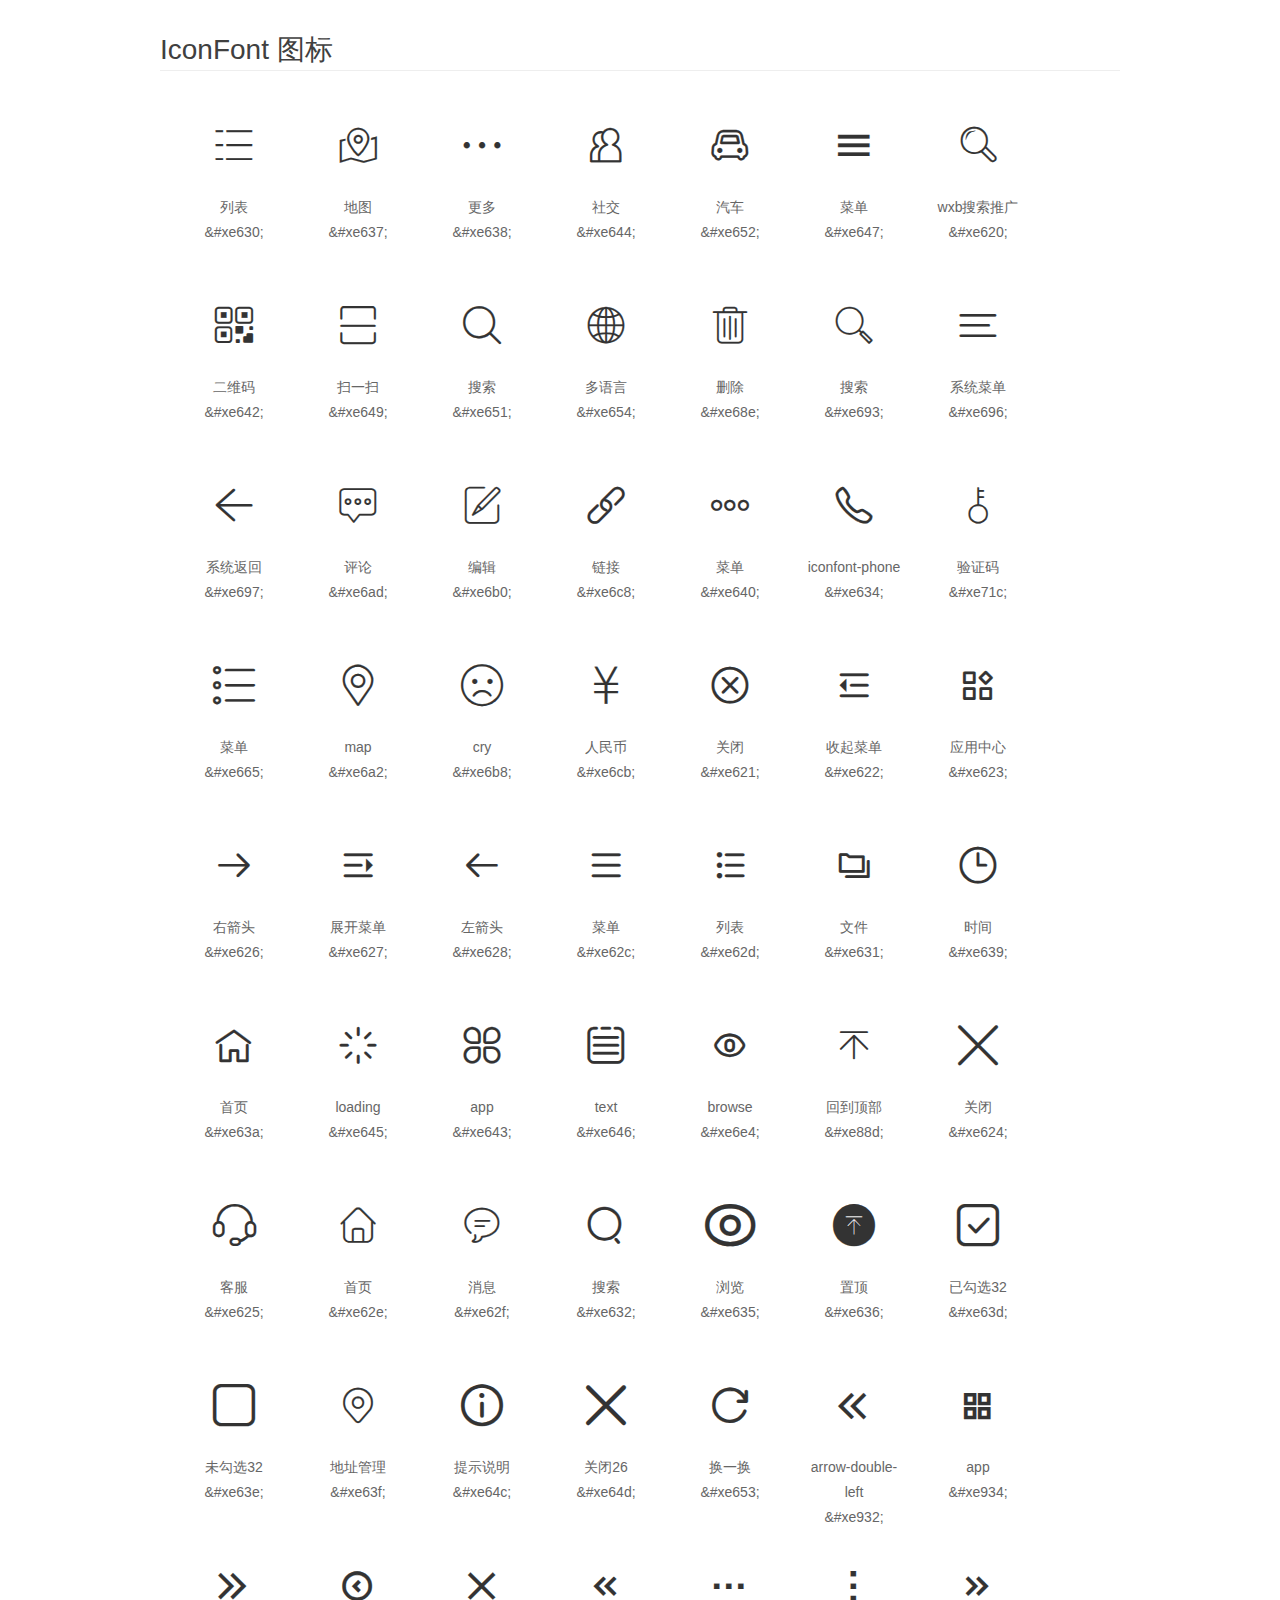
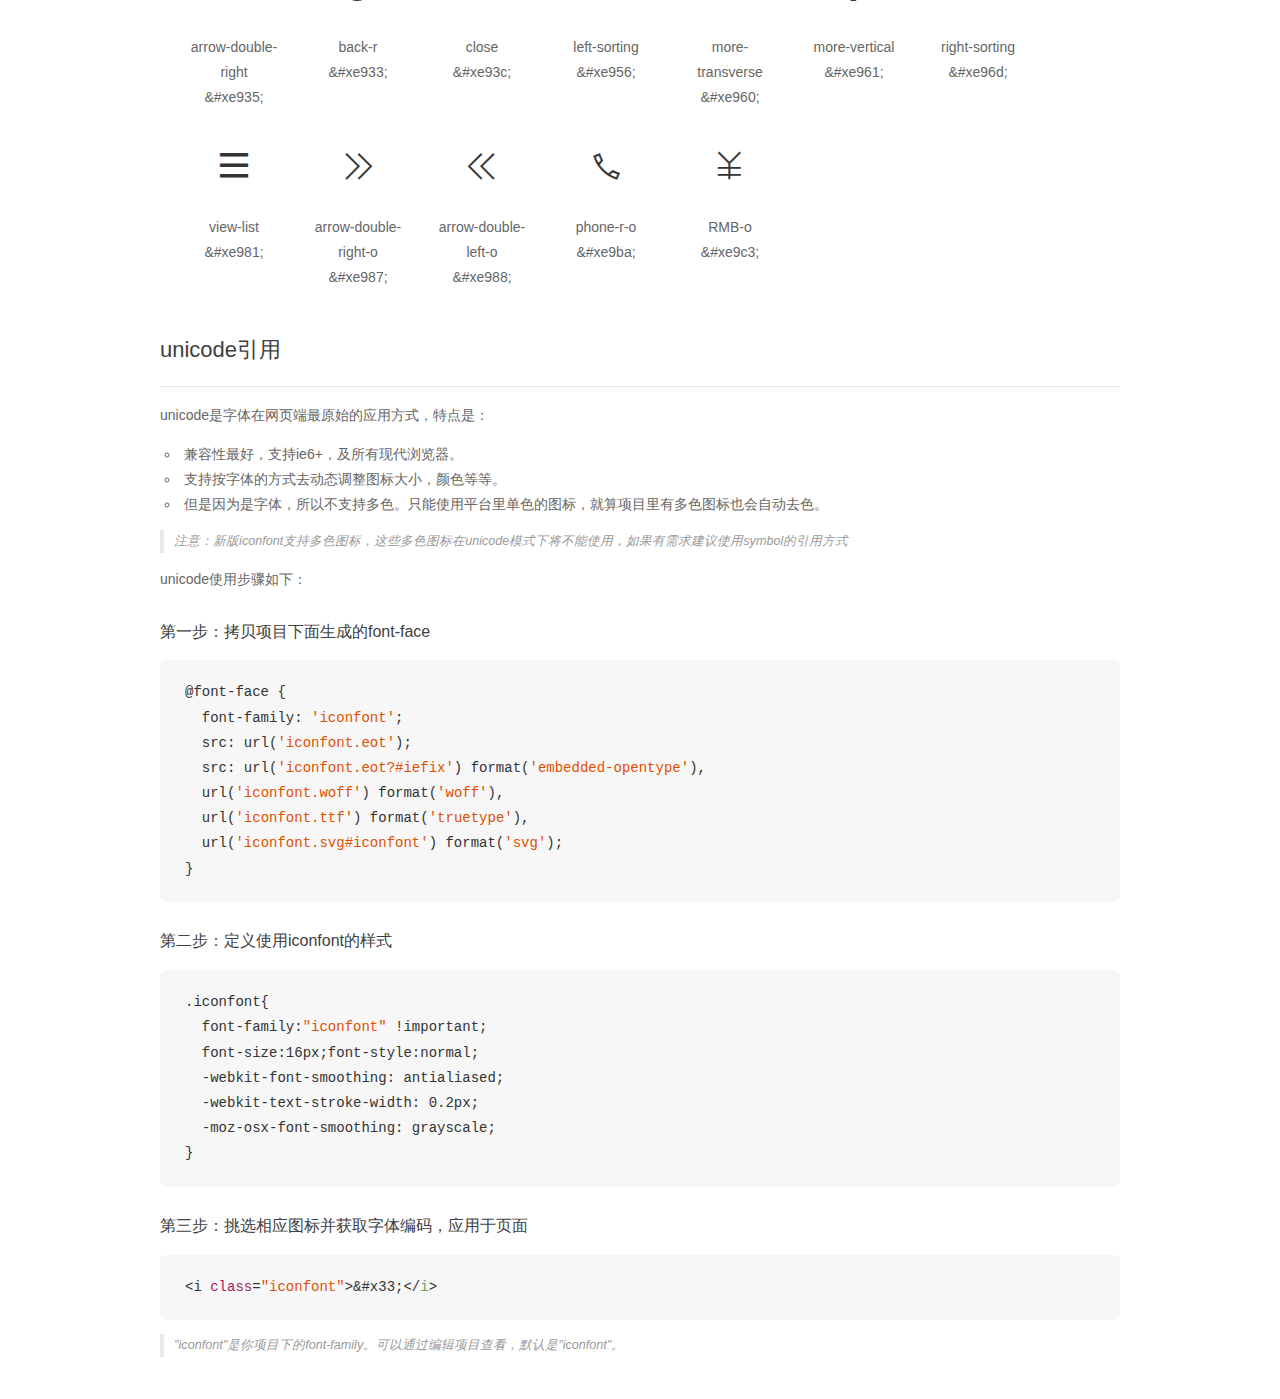
<file: static/font/demo_unicode.html>
<!DOCTYPE html>
<html>
<head>
    <meta charset="utf-8"/>
    <title>IconFont</title>
    <link rel="stylesheet" href="demo.css">

    <style type="text/css">

        @font-face {font-family: "iconfont";
          src: url('iconfont.eot'); /* IE9*/
          src: url('iconfont.eot#iefix') format('embedded-opentype'), /* IE6-IE8 */
          url('iconfont.woff') format('woff'), /* chrome, firefox */
          url('iconfont.ttf') format('truetype'), /* chrome, firefox, opera, Safari, Android, iOS 4.2+*/
          url('iconfont.svg#iconfont') format('svg'); /* iOS 4.1- */
        }

        .iconfont {
          font-family:"iconfont" !important;
          font-size:16px;
          font-style:normal;
          -webkit-font-smoothing: antialiased;
          -webkit-text-stroke-width: 0.2px;
          -moz-osx-font-smoothing: grayscale;
        }

    </style>
</head>
<body>
    <div class="main markdown">
        <h1>IconFont 图标</h1>
        <ul class="icon_lists clear">
            
                <li>
                <i class="icon iconfont">&#xe630;</i>
                    <div class="name">列表</div>
                    <div class="code">&amp;#xe630;</div>
                </li>
            
                <li>
                <i class="icon iconfont">&#xe637;</i>
                    <div class="name">地图</div>
                    <div class="code">&amp;#xe637;</div>
                </li>
            
                <li>
                <i class="icon iconfont">&#xe638;</i>
                    <div class="name">更多</div>
                    <div class="code">&amp;#xe638;</div>
                </li>
            
                <li>
                <i class="icon iconfont">&#xe644;</i>
                    <div class="name">社交</div>
                    <div class="code">&amp;#xe644;</div>
                </li>
            
                <li>
                <i class="icon iconfont">&#xe652;</i>
                    <div class="name">汽车</div>
                    <div class="code">&amp;#xe652;</div>
                </li>
            
                <li>
                <i class="icon iconfont">&#xe647;</i>
                    <div class="name">菜单</div>
                    <div class="code">&amp;#xe647;</div>
                </li>
            
                <li>
                <i class="icon iconfont">&#xe620;</i>
                    <div class="name">wxb搜索推广</div>
                    <div class="code">&amp;#xe620;</div>
                </li>
            
                <li>
                <i class="icon iconfont">&#xe642;</i>
                    <div class="name">二维码</div>
                    <div class="code">&amp;#xe642;</div>
                </li>
            
                <li>
                <i class="icon iconfont">&#xe649;</i>
                    <div class="name">扫一扫</div>
                    <div class="code">&amp;#xe649;</div>
                </li>
            
                <li>
                <i class="icon iconfont">&#xe651;</i>
                    <div class="name">搜索</div>
                    <div class="code">&amp;#xe651;</div>
                </li>
            
                <li>
                <i class="icon iconfont">&#xe654;</i>
                    <div class="name">多语言</div>
                    <div class="code">&amp;#xe654;</div>
                </li>
            
                <li>
                <i class="icon iconfont">&#xe68e;</i>
                    <div class="name">删除</div>
                    <div class="code">&amp;#xe68e;</div>
                </li>
            
                <li>
                <i class="icon iconfont">&#xe693;</i>
                    <div class="name">搜索</div>
                    <div class="code">&amp;#xe693;</div>
                </li>
            
                <li>
                <i class="icon iconfont">&#xe696;</i>
                    <div class="name">系统菜单</div>
                    <div class="code">&amp;#xe696;</div>
                </li>
            
                <li>
                <i class="icon iconfont">&#xe697;</i>
                    <div class="name">系统返回</div>
                    <div class="code">&amp;#xe697;</div>
                </li>
            
                <li>
                <i class="icon iconfont">&#xe6ad;</i>
                    <div class="name">评论</div>
                    <div class="code">&amp;#xe6ad;</div>
                </li>
            
                <li>
                <i class="icon iconfont">&#xe6b0;</i>
                    <div class="name">编辑</div>
                    <div class="code">&amp;#xe6b0;</div>
                </li>
            
                <li>
                <i class="icon iconfont">&#xe6c8;</i>
                    <div class="name">链接</div>
                    <div class="code">&amp;#xe6c8;</div>
                </li>
            
                <li>
                <i class="icon iconfont">&#xe640;</i>
                    <div class="name">菜单</div>
                    <div class="code">&amp;#xe640;</div>
                </li>
            
                <li>
                <i class="icon iconfont">&#xe634;</i>
                    <div class="name">iconfont-phone</div>
                    <div class="code">&amp;#xe634;</div>
                </li>
            
                <li>
                <i class="icon iconfont">&#xe71c;</i>
                    <div class="name">验证码</div>
                    <div class="code">&amp;#xe71c;</div>
                </li>
            
                <li>
                <i class="icon iconfont">&#xe665;</i>
                    <div class="name">菜单</div>
                    <div class="code">&amp;#xe665;</div>
                </li>
            
                <li>
                <i class="icon iconfont">&#xe6a2;</i>
                    <div class="name">map</div>
                    <div class="code">&amp;#xe6a2;</div>
                </li>
            
                <li>
                <i class="icon iconfont">&#xe6b8;</i>
                    <div class="name">cry</div>
                    <div class="code">&amp;#xe6b8;</div>
                </li>
            
                <li>
                <i class="icon iconfont">&#xe6cb;</i>
                    <div class="name">人民币</div>
                    <div class="code">&amp;#xe6cb;</div>
                </li>
            
                <li>
                <i class="icon iconfont">&#xe621;</i>
                    <div class="name">关闭</div>
                    <div class="code">&amp;#xe621;</div>
                </li>
            
                <li>
                <i class="icon iconfont">&#xe622;</i>
                    <div class="name">收起菜单</div>
                    <div class="code">&amp;#xe622;</div>
                </li>
            
                <li>
                <i class="icon iconfont">&#xe623;</i>
                    <div class="name">应用中心</div>
                    <div class="code">&amp;#xe623;</div>
                </li>
            
                <li>
                <i class="icon iconfont">&#xe626;</i>
                    <div class="name">右箭头</div>
                    <div class="code">&amp;#xe626;</div>
                </li>
            
                <li>
                <i class="icon iconfont">&#xe627;</i>
                    <div class="name">展开菜单</div>
                    <div class="code">&amp;#xe627;</div>
                </li>
            
                <li>
                <i class="icon iconfont">&#xe628;</i>
                    <div class="name">左箭头</div>
                    <div class="code">&amp;#xe628;</div>
                </li>
            
                <li>
                <i class="icon iconfont">&#xe62c;</i>
                    <div class="name">菜单</div>
                    <div class="code">&amp;#xe62c;</div>
                </li>
            
                <li>
                <i class="icon iconfont">&#xe62d;</i>
                    <div class="name">列表</div>
                    <div class="code">&amp;#xe62d;</div>
                </li>
            
                <li>
                <i class="icon iconfont">&#xe631;</i>
                    <div class="name">文件</div>
                    <div class="code">&amp;#xe631;</div>
                </li>
            
                <li>
                <i class="icon iconfont">&#xe639;</i>
                    <div class="name">时间</div>
                    <div class="code">&amp;#xe639;</div>
                </li>
            
                <li>
                <i class="icon iconfont">&#xe63a;</i>
                    <div class="name">首页</div>
                    <div class="code">&amp;#xe63a;</div>
                </li>
            
                <li>
                <i class="icon iconfont">&#xe645;</i>
                    <div class="name">loading</div>
                    <div class="code">&amp;#xe645;</div>
                </li>
            
                <li>
                <i class="icon iconfont">&#xe643;</i>
                    <div class="name">app</div>
                    <div class="code">&amp;#xe643;</div>
                </li>
            
                <li>
                <i class="icon iconfont">&#xe646;</i>
                    <div class="name">text</div>
                    <div class="code">&amp;#xe646;</div>
                </li>
            
                <li>
                <i class="icon iconfont">&#xe6e4;</i>
                    <div class="name">browse</div>
                    <div class="code">&amp;#xe6e4;</div>
                </li>
            
                <li>
                <i class="icon iconfont">&#xe88d;</i>
                    <div class="name">回到顶部</div>
                    <div class="code">&amp;#xe88d;</div>
                </li>
            
                <li>
                <i class="icon iconfont">&#xe624;</i>
                    <div class="name">关闭</div>
                    <div class="code">&amp;#xe624;</div>
                </li>
            
                <li>
                <i class="icon iconfont">&#xe625;</i>
                    <div class="name">客服</div>
                    <div class="code">&amp;#xe625;</div>
                </li>
            
                <li>
                <i class="icon iconfont">&#xe62e;</i>
                    <div class="name">首页</div>
                    <div class="code">&amp;#xe62e;</div>
                </li>
            
                <li>
                <i class="icon iconfont">&#xe62f;</i>
                    <div class="name">消息</div>
                    <div class="code">&amp;#xe62f;</div>
                </li>
            
                <li>
                <i class="icon iconfont">&#xe632;</i>
                    <div class="name">搜索</div>
                    <div class="code">&amp;#xe632;</div>
                </li>
            
                <li>
                <i class="icon iconfont">&#xe635;</i>
                    <div class="name">浏览</div>
                    <div class="code">&amp;#xe635;</div>
                </li>
            
                <li>
                <i class="icon iconfont">&#xe636;</i>
                    <div class="name">置顶</div>
                    <div class="code">&amp;#xe636;</div>
                </li>
            
                <li>
                <i class="icon iconfont">&#xe63d;</i>
                    <div class="name">已勾选32</div>
                    <div class="code">&amp;#xe63d;</div>
                </li>
            
                <li>
                <i class="icon iconfont">&#xe63e;</i>
                    <div class="name">未勾选32</div>
                    <div class="code">&amp;#xe63e;</div>
                </li>
            
                <li>
                <i class="icon iconfont">&#xe63f;</i>
                    <div class="name">地址管理</div>
                    <div class="code">&amp;#xe63f;</div>
                </li>
            
                <li>
                <i class="icon iconfont">&#xe64c;</i>
                    <div class="name">提示说明</div>
                    <div class="code">&amp;#xe64c;</div>
                </li>
            
                <li>
                <i class="icon iconfont">&#xe64d;</i>
                    <div class="name">关闭26</div>
                    <div class="code">&amp;#xe64d;</div>
                </li>
            
                <li>
                <i class="icon iconfont">&#xe653;</i>
                    <div class="name">换一换</div>
                    <div class="code">&amp;#xe653;</div>
                </li>
            
                <li>
                <i class="icon iconfont">&#xe932;</i>
                    <div class="name">arrow-double-left</div>
                    <div class="code">&amp;#xe932;</div>
                </li>
            
                <li>
                <i class="icon iconfont">&#xe934;</i>
                    <div class="name">app</div>
                    <div class="code">&amp;#xe934;</div>
                </li>
            
                <li>
                <i class="icon iconfont">&#xe935;</i>
                    <div class="name">arrow-double-right</div>
                    <div class="code">&amp;#xe935;</div>
                </li>
            
                <li>
                <i class="icon iconfont">&#xe933;</i>
                    <div class="name">back-r</div>
                    <div class="code">&amp;#xe933;</div>
                </li>
            
                <li>
                <i class="icon iconfont">&#xe93c;</i>
                    <div class="name">close</div>
                    <div class="code">&amp;#xe93c;</div>
                </li>
            
                <li>
                <i class="icon iconfont">&#xe956;</i>
                    <div class="name">left-sorting</div>
                    <div class="code">&amp;#xe956;</div>
                </li>
            
                <li>
                <i class="icon iconfont">&#xe960;</i>
                    <div class="name">more-transverse</div>
                    <div class="code">&amp;#xe960;</div>
                </li>
            
                <li>
                <i class="icon iconfont">&#xe961;</i>
                    <div class="name">more-vertical</div>
                    <div class="code">&amp;#xe961;</div>
                </li>
            
                <li>
                <i class="icon iconfont">&#xe96d;</i>
                    <div class="name">right-sorting</div>
                    <div class="code">&amp;#xe96d;</div>
                </li>
            
                <li>
                <i class="icon iconfont">&#xe981;</i>
                    <div class="name">view-list</div>
                    <div class="code">&amp;#xe981;</div>
                </li>
            
                <li>
                <i class="icon iconfont">&#xe987;</i>
                    <div class="name">arrow-double-right-o</div>
                    <div class="code">&amp;#xe987;</div>
                </li>
            
                <li>
                <i class="icon iconfont">&#xe988;</i>
                    <div class="name">arrow-double-left-o</div>
                    <div class="code">&amp;#xe988;</div>
                </li>
            
                <li>
                <i class="icon iconfont">&#xe9ba;</i>
                    <div class="name">phone-r-o</div>
                    <div class="code">&amp;#xe9ba;</div>
                </li>
            
                <li>
                <i class="icon iconfont">&#xe9c3;</i>
                    <div class="name">RMB-o</div>
                    <div class="code">&amp;#xe9c3;</div>
                </li>
            
        </ul>
        <h2 id="unicode-">unicode引用</h2>
        <hr>

        <p>unicode是字体在网页端最原始的应用方式，特点是：</p>
        <ul>
        <li>兼容性最好，支持ie6+，及所有现代浏览器。</li>
        <li>支持按字体的方式去动态调整图标大小，颜色等等。</li>
        <li>但是因为是字体，所以不支持多色。只能使用平台里单色的图标，就算项目里有多色图标也会自动去色。</li>
        </ul>
        <blockquote>
        <p>注意：新版iconfont支持多色图标，这些多色图标在unicode模式下将不能使用，如果有需求建议使用symbol的引用方式</p>
        </blockquote>
        <p>unicode使用步骤如下：</p>
        <h3 id="-font-face">第一步：拷贝项目下面生成的font-face</h3>
        <pre><code class="lang-js hljs javascript">@font-face {
  font-family: <span class="hljs-string">'iconfont'</span>;
  src: url(<span class="hljs-string">'iconfont.eot'</span>);
  src: url(<span class="hljs-string">'iconfont.eot?#iefix'</span>) format(<span class="hljs-string">'embedded-opentype'</span>),
  url(<span class="hljs-string">'iconfont.woff'</span>) format(<span class="hljs-string">'woff'</span>),
  url(<span class="hljs-string">'iconfont.ttf'</span>) format(<span class="hljs-string">'truetype'</span>),
  url(<span class="hljs-string">'iconfont.svg#iconfont'</span>) format(<span class="hljs-string">'svg'</span>);
}
</code></pre>
        <h3 id="-iconfont-">第二步：定义使用iconfont的样式</h3>
        <pre><code class="lang-js hljs javascript">.iconfont{
  font-family:<span class="hljs-string">"iconfont"</span> !important;
  font-size:<span class="hljs-number">16</span>px;font-style:normal;
  -webkit-font-smoothing: antialiased;
  -webkit-text-stroke-width: <span class="hljs-number">0.2</span>px;
  -moz-osx-font-smoothing: grayscale;
}
</code></pre>
        <h3 id="-">第三步：挑选相应图标并获取字体编码，应用于页面</h3>
        <pre><code class="lang-js hljs javascript">&lt;i <span class="hljs-class"><span class="hljs-keyword">class</span></span>=<span class="hljs-string">"iconfont"</span>&gt;&amp;#x33;<span class="xml"><span class="hljs-tag">&lt;/<span class="hljs-name">i</span>&gt;</span></span></code></pre>

        <blockquote>
        <p>"iconfont"是你项目下的font-family。可以通过编辑项目查看，默认是"iconfont"。</p>
        </blockquote>
    </div>


</body>
</html>
</file>
<file: static/css/main.css>
@charset "utf-8";
/*
 * public style
 */
html,
body,
.sitewrap { height: 100%; }
body {
    background-color: #eee;
}
.sitewrap {
    position: relative;
    min-width: 300px;
    max-width: 640px;
    margin: 0 auto;
}
.icon-more {
    padding-left: 2px;
    font-family: serif;
}
/*
 * header style start
 */
.header {
    position: fixed;
    left: 0;
    top: 0;
    z-index: 3;
    width: 100%;
}
.header > .inner-c {
    min-width: 300px;
    max-width: 640px;
    margin: 0 auto;
    background-color: rgba(0, 0, 0, .8);
}
.header-bar {
    position: relative;
    height: 40px;
    padding: 5px;
    line-height: 30px;
}
.logo {
    font-size: 26px;
    color: #690;
}
.header-menu {
    padding-left: 10px;
    font-size: 14px;
    font-weight: 700;
    color: #ececec;
}
.header-log,
.header-reg {
    display: inline-block;
    width: 36px;
    height: 26px;
    border-radius: 4px;
    text-align: center;
    font-size: 12px;
    line-height: 26px;
    background-color: #690;
    color: #c9c9c9;
}
.header-subnav {
    position: absolute;
    left: 0;
    top: 100%;
    z-index: 1;
    display: none;
    width: 100%;
    border-top: 1px solid #6a6a6a;
    background: rgba(0, 0, 0, 0.8);
}
.header-subnav-item {
    float: left;
    width: 25%;
    height: 40px;
    text-align: center;
    line-height: 40px;
}
.header-subnav-item > a {
    color: #ececec;
}
.header-sch {
    position: relative;
    padding: 5px;
}
.header-sch-text {
    width: 100%;
    padding-right: 66px;
}
.header-sch-text > .input-text {
    width: 100%;
    height: 32px;
    padding-left: 8px;
    border-radius: 4px 0 0 4px;
    border-right: none;
    border-color: #999;
    background-color: #999;
}
.header-sch-text > .input-text:focus { background-color: #fff; }
.header-sch-btn {
    position: absolute;
    right: 5px;
    top: 5px;
    width: 66px;
    height: 32px;
    border-radius: 0 4px 4px 0;
    border: none;
    font-size: 16px;
    background-color: #414040;
    color: #fff;
}
/*
 * sitebody style start
 */
.sitebody {
    padding-top: 82px;
}
/*
 * nav style start
 */
.nav {
    overflow: hidden;
    padding: 8px 0;
    border-bottom: 1px solid #ccc;
}
.nav-list {
    float: left;
    height: 32px;
}
.nav-item { float: left; }
.nav-item-a {
    display: block;
    padding: 5px 10px;
    text-align: center;
    font-size: 14px;
    font-weight: 700;
    line-height: 22px;
    color: #333;
}
.nav-item-a.active {
    color: #fff;
    background-color: #690;
}
/*
 * nav style start
 */
.slide {
    position: relative;
    overflow: hidden;
}
.slide-list {
    height: 100%;
}
.slide-item {
    float: left;
    height: 100%;
}
.slide-item-img {
    width: 100%;
}
.slide-ctrl {
    position: absolute;
    left: 0;
    bottom: 6px;
    width: 100%;
    height: 10px;
    text-align: center;
    font-size: 0;
}
.slide-ctrl > span {
    display: inline-block;
    width: 10px;
    height: 10px;
    margin: 0 2px;
    border-radius: 5px;
    background-color: skyblue;
}
.slide-ctrl > span.active { background-color: orangered; }
/*
 * mv style start
 */
.mv {
    margin-top: 5px;
    background-color: #fff;
}
.mv:nth-of-type(1) { margin-top: 0; }
.mv-tt {
    height: 36px;
    padding: 0 5px;
    border-bottom: 1px solid #ddd;
    line-height: 36px;
}
.mv-tt-h3 {
    position: relative;
    float: left;
    padding-left: 8px;
    font-weight: 700;
}
.mv-tt-h3::before {
    content: "";
    position: absolute;
    left: 0;
    top: 11px;
    width: 2px;
    height: 14px;
    background-color: #690;
}
.mv-tt-more {
    float: right;
    font-size: 12px;
    color: #666;
}
.mv-tab {
    overflow: hidden;
    width: 100%;
}
.mv-tab > .inner-c { padding: 0 5px; }
.mv-tab-tag {
    position: relative;
    height: 30px;
    line-height: 30px;
    font-size: 0;
}
.mv-tab-tag-a {
    display: inline-block;
    width: 36px;
    text-align: center;
    font-size: 14px;
    color: #6b6b6b;
}
.mv-tab-tag-cloud {
    position: absolute;
    left: 0;
    top: 30px;
    width: 36px;
    height: 2px;
    background-color: #6f900d;
    transition: .3s cubic-bezier(.08,1.44,.6,1.46);
}
.mv-tab-main {
    width: 300%;
    padding: 5px 0;
}
.mv-tab-main > .tab-item {
    float: left;
    width: 33.33333%;
}
.mv-tab-main > .tab-prev,
.mv-tab-main > .tab-next {
    padding-top: 30px;
    text-align: center;
    font-size: 30px;
}
.mv-tab-main .tab-li {
    float: left;
    width: 50%;
    padding: 5px;
}
.mv-tab-main .tab-li > a {
    display: block;
    overflow: hidden;
    width: 100%;
    padding: 5px;
    white-space: nowrap;
    text-overflow: ellipsis;
    background-color: #efefef;
    color: #333;
}
.mv-tab-main .tab-li-img {
    display: block;
    width: 100%;
}
/*
 * footer style start
 */
.footer {
    margin-top: 5px;
    padding: 15px;
    text-align: center;
    background-color: #fff;
    color: #666;
}
</file>
<file: static/font/iconfont.css>
@font-face {font-family: "iconfont";
  src: url('iconfont.eot?t=1519214820691'); /* IE9*/
  src: url('iconfont.eot?t=1519214820691#iefix') format('embedded-opentype'), /* IE6-IE8 */
  url('[data-uri]') format('woff'),
  url('iconfont.ttf?t=1519214820691') format('truetype'), /* chrome, firefox, opera, Safari, Android, iOS 4.2+*/
  url('iconfont.svg?t=1519214820691#iconfont') format('svg'); /* iOS 4.1- */
}

.iconfont {
  font-family:"iconfont" !important;
  font-size:16px;
  font-style:normal;
  -webkit-font-smoothing: antialiased;
  -moz-osx-font-smoothing: grayscale;
}

.icon-liebiao:before { content: "\e630"; }

.icon-ditu:before { content: "\e637"; }

.icon-gengduo:before { content: "\e638"; }

.icon-shejiao:before { content: "\e644"; }

.icon-qiche:before { content: "\e652"; }

.icon-htmal5icon35:before { content: "\e647"; }

.icon-wxbsousuotuiguang:before { content: "\e620"; }

.icon-erweima:before { content: "\e642"; }

.icon-saoyisao:before { content: "\e649"; }

.icon-sousuo:before { content: "\e651"; }

.icon-duoyuyan:before { content: "\e654"; }

.icon-shanchu:before { content: "\e68e"; }

.icon-sousuo2:before { content: "\e693"; }

.icon-xitongcaidan:before { content: "\e696"; }

.icon-xitongfanhui:before { content: "\e697"; }

.icon-pinglun:before { content: "\e6ad"; }

.icon-bianji:before { content: "\e6b0"; }

.icon-lianjie:before { content: "\e6c8"; }

.icon-caidan:before { content: "\e640"; }

.icon-iconfontphone:before { content: "\e634"; }

.icon-yanzhengma:before { content: "\e71c"; }

.icon-caidan1:before { content: "\e665"; }

.icon-map:before { content: "\e6a2"; }

.icon-cry:before { content: "\e6b8"; }

.icon-renminbi1688:before { content: "\e6cb"; }

.icon-guanbi2:before { content: "\e621"; }

.icon-shouqicaidan:before { content: "\e622"; }

.icon-yingyongzhongxin:before { content: "\e623"; }

.icon-youjiantou:before { content: "\e626"; }

.icon-zhankaicaidan:before { content: "\e627"; }

.icon-zuojiantou:before { content: "\e628"; }

.icon-caidan2:before { content: "\e62c"; }

.icon-liebiao1:before { content: "\e62d"; }

.icon-wenjian:before { content: "\e631"; }

.icon-shijian:before { content: "\e639"; }

.icon-shouye1:before { content: "\e63a"; }

.icon-loading:before { content: "\e645"; }

.icon-app:before { content: "\e643"; }

.icon-text:before { content: "\e646"; }

.icon-browse:before { content: "\e6e4"; }

.icon-huidaodingbu:before { content: "\e88d"; }

.icon-guanbi:before { content: "\e624"; }

.icon-kefu:before { content: "\e625"; }

.icon-shouye:before { content: "\e62e"; }

.icon-xiaoxi:before { content: "\e62f"; }

.icon-sousuo1:before { content: "\e632"; }

.icon-liulan:before { content: "\e635"; }

.icon-zhiding:before { content: "\e636"; }

.icon-yigouxuan:before { content: "\e63d"; }

.icon-weigouxuan:before { content: "\e63e"; }

.icon-dizhiguanli:before { content: "\e63f"; }

.icon-tishishuoming:before { content: "\e64c"; }

.icon-guanbi1:before { content: "\e64d"; }

.icon-huanyihuan:before { content: "\e653"; }

.icon-arrow-double-left:before { content: "\e932"; }

.icon-app1:before { content: "\e934"; }

.icon-arrow-double-right:before { content: "\e935"; }

.icon-back-r:before { content: "\e933"; }

.icon-close:before { content: "\e93c"; }

.icon-left-sorting:before { content: "\e956"; }

.icon-more-transverse:before { content: "\e960"; }

.icon-more-vertical:before { content: "\e961"; }

.icon-right-sorting:before { content: "\e96d"; }

.icon-view-list:before { content: "\e981"; }

.icon-arrow-double-right-o:before { content: "\e987"; }

.icon-arrow-double-left-o:before { content: "\e988"; }

.icon-phone-r-o:before { content: "\e9ba"; }

.icon-RMB-o:before { content: "\e9c3"; }
</file>
<file: static/css/base.css>
@charset "utf-8";
/*! normalize.css v7.0.0 | MIT License | github.com/necolas/normalize.css */
html {
    line-height: 1.15;
    -ms-text-size-adjust: 100%;
    -webkit-text-size-adjust: 100%;
}
body {
    margin: 0;
}
article,
aside,
footer,
header,
nav,
section {
    display: block;
}
h1 {
    font-size: 2em;
    margin: 0.67em 0;
}
figcaption,
figure,
main {
    display: block;
}
figure {
    margin: 1em 40px;
}
hr {
    box-sizing: content-box;
    height: 0;
    overflow: visible;
}
pre {
    font-family: monospace, monospace;
    font-size: 1em;
}
a {
    background-color: transparent;
    -webkit-text-decoration-skip: objects;
}
abbr[title] {
    border-bottom: none;
    text-decoration: underline;
    text-decoration: underline dotted;
}
b,
strong {
    font-weight: inherit;
}
b,
strong {
    font-weight: bolder;
}
code,
kbd,
samp {
    font-family: monospace, monospace;
    font-size: 1em;
}
dfn {
    font-style: italic;
}
mark {
    background-color: #ff0;
    color: #000;
}
small {
    font-size: 80%;
}
sub,
sup {
    font-size: 75%;
    line-height: 0;
    position: relative;
    vertical-align: baseline;
}
sub {
    bottom: -0.25em;
}
sup {
    top: -0.5em;
}
audio,
video {
    display: inline-block;
}
audio:not([controls]) {
    display: none;
    height: 0;
}
img {
    border-style: none;
}
svg:not(:root) {
    overflow: hidden;
}
button,
input,
optgroup,
select,
textarea {
    font-family: sans-serif;
    font-size: 100%;
    line-height: 1.15;
    margin: 0;
}
button,
input {
    overflow: visible;
}
button,
select {
    text-transform: none;
}
button,
html [type="button"],
[type="reset"],
[type="submit"] {
    -webkit-appearance: button;
}
button::-moz-focus-inner,
[type="button"]::-moz-focus-inner,
[type="reset"]::-moz-focus-inner,
[type="submit"]::-moz-focus-inner {
    border-style: none;
    padding: 0;
}
button:-moz-focusring,
[type="button"]:-moz-focusring,
[type="reset"]:-moz-focusring,
[type="submit"]:-moz-focusring {
    outline: 1px dotted ButtonText;
}
fieldset {
    padding: 0.35em 0.75em 0.625em;
}
legend {
    box-sizing: border-box;
    color: inherit;
    display: table;
    max-width: 100%;
    padding: 0;
    white-space: normal;
}
progress {
    display: inline-block;
    vertical-align: baseline;
}
textarea {
    overflow: auto;
}
[type="checkbox"],
[type="radio"] {
    box-sizing: border-box;
    padding: 0;
}
[type="number"]::-webkit-inner-spin-button,
[type="number"]::-webkit-outer-spin-button {
    height: auto;
}
[type="search"] {
    -webkit-appearance: textfield;
    outline-offset: -2px;
}
[type="search"]::-webkit-search-cancel-button,
[type="search"]::-webkit-search-decoration {
    -webkit-appearance: none;
}
::-webkit-file-upload-button {
    -webkit-appearance: button;
    font: inherit;
}
details,
menu {
    display: block;
}
summary {
    display: list-item;
}
canvas {
    display: inline-block;
}
template {
    display: none;
}
[hidden] {
    display: none;
}
/**
 * reset style
 */
* { box-sizing: border-box; }
*::before,
*::after { box-sizing: border-box; }
body {
    font-size: 14px;
    font-family: "Helvetica Neue", "PingFang SC", "Myriad Pro", "Hiragino Sans GB", "microsoft yahei";
    line-height: 1.5;
    color: #333;
}
a {
    -webkit-tap-highlight-color: transparent;
    text-decoration: none;
    color: #337ab7;
}
a:hover,
a:focus {
    text-decoration: none;
    color: #23527c;
}
h1, h2, h3, h4, h5, h6 { margin: 0; font-size: inherit; font-weight: normal; }
ul, ol, dl, p {
    list-style: none;
    margin-top: 0;
    margin-bottom: 0;
}
ul, ol { padding-left: 0; }
dd { margin-left: 0; }
img { vertical-align: top; }
textarea { resize: none; }
input,
button {
    box-shadow: 0 0 1px rgba(0,0,0,.075);
    border: 1px solid #ccc;
    outline: none;
    transition: border-color ease-in-out .15s,box-shadow ease-in-out .15s;
}
input:focus,
button:focus {
    border-color: #66afe9;
    box-shadow: 0 0 1px rgba(0,0,0,.075), 0 0 8px rgba(102,175,233,.6);
}
input[type=button],
button {
    background-color: #fff;
    cursor: pointer;
}
/**
 * tool style
 */
.clearfix::before,
.clearfix::after {
    content: "";
    display: table;
}
.clearfix::after {
    clear: both;
}
.pull-left {
    float: left;
}
.pull-right {
    float: right;
}
.text-left {
    text-align: left;
}
.text-center {
    text-align: center;
}
.text-right {
    text-align: right;
}
</file>
<file: static/font/demo.css>
*{margin: 0;padding: 0;list-style: none;}
/*
KISSY CSS Reset
理念：1. reset 的目的不是清除浏览器的默认样式，这仅是部分工作。清除和重置是紧密不可分的。
2. reset 的目的不是让默认样式在所有浏览器下一致，而是减少默认样式有可能带来的问题。
3. reset 期望提供一套普适通用的基础样式。但没有银弹，推荐根据具体需求，裁剪和修改后再使用。
特色：1. 适应中文；2. 基于最新主流浏览器。
维护：玉伯<lifesinger@gmail.com>, 正淳<ragecarrier@gmail.com>
 */

/** 清除内外边距 **/
body, h1, h2, h3, h4, h5, h6, hr, p, blockquote, /* structural elements 结构元素 */
dl, dt, dd, ul, ol, li, /* list elements 列表元素 */
pre, /* text formatting elements 文本格式元素 */
form, fieldset, legend, button, input, textarea, /* form elements 表单元素 */
th, td /* table elements 表格元素 */ {
  margin: 0;
  padding: 0;
}

/** 设置默认字体 **/
body,
button, input, select, textarea /* for ie */ {
  font: 12px/1.5 tahoma, arial, \5b8b\4f53, sans-serif;
}
h1, h2, h3, h4, h5, h6 { font-size: 100%; }
address, cite, dfn, em, var { font-style: normal; } /* 将斜体扶正 */
code, kbd, pre, samp { font-family: courier new, courier, monospace; } /* 统一等宽字体 */
small { font-size: 12px; } /* 小于 12px 的中文很难阅读，让 small 正常化 */

/** 重置列表元素 **/
ul, ol { list-style: none; }

/** 重置文本格式元素 **/
a { text-decoration: none; }
a:hover { text-decoration: underline; }


/** 重置表单元素 **/
legend { color: #000; } /* for ie6 */
fieldset, img { border: 0; } /* img 搭车：让链接里的 img 无边框 */
button, input, select, textarea { font-size: 100%; } /* 使得表单元素在 ie 下能继承字体大小 */
/* 注：optgroup 无法扶正 */

/** 重置表格元素 **/
table { border-collapse: collapse; border-spacing: 0; }

/* 清除浮动 */
.ks-clear:after, .clear:after {
  content: '\20';
  display: block;
  height: 0;
  clear: both;
}
.ks-clear, .clear {
  *zoom: 1;
}

.main {
  padding: 30px 100px;
width: 960px;
margin: 0 auto;
}
.main h1{font-size:36px; color:#333; text-align:left;margin-bottom:30px; border-bottom: 1px solid #eee;}

.helps{margin-top:40px;}
.helps pre{
  padding:20px;
  margin:10px 0;
  border:solid 1px #e7e1cd;
  background-color: #fffdef;
  overflow: auto;
}

.icon_lists{
  width: 100% !important;

}

.icon_lists li{
  float:left;
  width: 100px;
  height:180px;
  text-align: center;
  list-style: none !important;
}
.icon_lists .icon{
  font-size: 42px;
  line-height: 100px;
  margin: 10px 0;
  color:#333;
  -webkit-transition: font-size 0.25s ease-out 0s;
  -moz-transition: font-size 0.25s ease-out 0s;
  transition: font-size 0.25s ease-out 0s;

}
.icon_lists .icon:hover{
  font-size: 100px;
}



.markdown {
  color: #666;
  font-size: 14px;
  line-height: 1.8;
}

.highlight {
  line-height: 1.5;
}

.markdown img {
  vertical-align: middle;
  max-width: 100%;
}

.markdown h1 {
  color: #404040;
  font-weight: 500;
  line-height: 40px;
  margin-bottom: 24px;
}

.markdown h2,
.markdown h3,
.markdown h4,
.markdown h5,
.markdown h6 {
  color: #404040;
  margin: 1.6em 0 0.6em 0;
  font-weight: 500;
  clear: both;
}

.markdown h1 {
  font-size: 28px;
}

.markdown h2 {
  font-size: 22px;
}

.markdown h3 {
  font-size: 16px;
}

.markdown h4 {
  font-size: 14px;
}

.markdown h5 {
  font-size: 12px;
}

.markdown h6 {
  font-size: 12px;
}

.markdown hr {
  height: 1px;
  border: 0;
  background: #e9e9e9;
  margin: 16px 0;
  clear: both;
}

.markdown p,
.markdown pre {
  margin: 1em 0;
}

.markdown > p,
.markdown > blockquote,
.markdown > .highlight,
.markdown > ol,
.markdown > ul {
  width: 80%;
}

.markdown ul > li {
  list-style: circle;
}

.markdown > ul li,
.markdown blockquote ul > li {
  margin-left: 20px;
  padding-left: 4px;
}

.markdown > ul li p,
.markdown > ol li p {
  margin: 0.6em 0;
}

.markdown ol > li {
  list-style: decimal;
}

.markdown > ol li,
.markdown blockquote ol > li {
  margin-left: 20px;
  padding-left: 4px;
}

.markdown code {
  margin: 0 3px;
  padding: 0 5px;
  background: #eee;
  border-radius: 3px;
}

.markdown pre {
  border-radius: 6px;
  background: #f7f7f7;
  padding: 20px;
}

.markdown pre code {
  border: none;
  background: #f7f7f7;
  margin: 0;
}

.markdown strong,
.markdown b {
  font-weight: 600;
}

.markdown > table {
  border-collapse: collapse;
  border-spacing: 0px;
  empty-cells: show;
  border: 1px solid #e9e9e9;
  width: 95%;
  margin-bottom: 24px;
}

.markdown > table th {
  white-space: nowrap;
  color: #333;
  font-weight: 600;

}

.markdown > table th,
.markdown > table td {
  border: 1px solid #e9e9e9;
  padding: 8px 16px;
  text-align: left;
}

.markdown > table th {
  background: #F7F7F7;
}

.markdown blockquote {
  font-size: 90%;
  color: #999;
  border-left: 4px solid #e9e9e9;
  padding-left: 0.8em;
  margin: 1em 0;
  font-style: italic;
}

.markdown blockquote p {
  margin: 0;
}

.markdown .anchor {
  opacity: 0;
  transition: opacity 0.3s ease;
  margin-left: 8px;
}

.markdown .waiting {
  color: #ccc;
}

.markdown h1:hover .anchor,
.markdown h2:hover .anchor,
.markdown h3:hover .anchor,
.markdown h4:hover .anchor,
.markdown h5:hover .anchor,
.markdown h6:hover .anchor {
  opacity: 1;
  display: inline-block;
}

.markdown > br,
.markdown > p > br {
  clear: both;
}


.hljs {
  display: block;
  background: white;
  padding: 0.5em;
  color: #333333;
  overflow-x: auto;
}

.hljs-comment,
.hljs-meta {
  color: #969896;
}

.hljs-string,
.hljs-variable,
.hljs-template-variable,
.hljs-strong,
.hljs-emphasis,
.hljs-quote {
  color: #df5000;
}

.hljs-keyword,
.hljs-selector-tag,
.hljs-type {
  color: #a71d5d;
}

.hljs-literal,
.hljs-symbol,
.hljs-bullet,
.hljs-attribute {
  color: #0086b3;
}

.hljs-section,
.hljs-name {
  color: #63a35c;
}

.hljs-tag {
  color: #333333;
}

.hljs-title,
.hljs-attr,
.hljs-selector-id,
.hljs-selector-class,
.hljs-selector-attr,
.hljs-selector-pseudo {
  color: #795da3;
}

.hljs-addition {
  color: #55a532;
  background-color: #eaffea;
}

.hljs-deletion {
  color: #bd2c00;
  background-color: #ffecec;
}

.hljs-link {
  text-decoration: underline;
}

pre{
  background: #fff;
}
</file>
